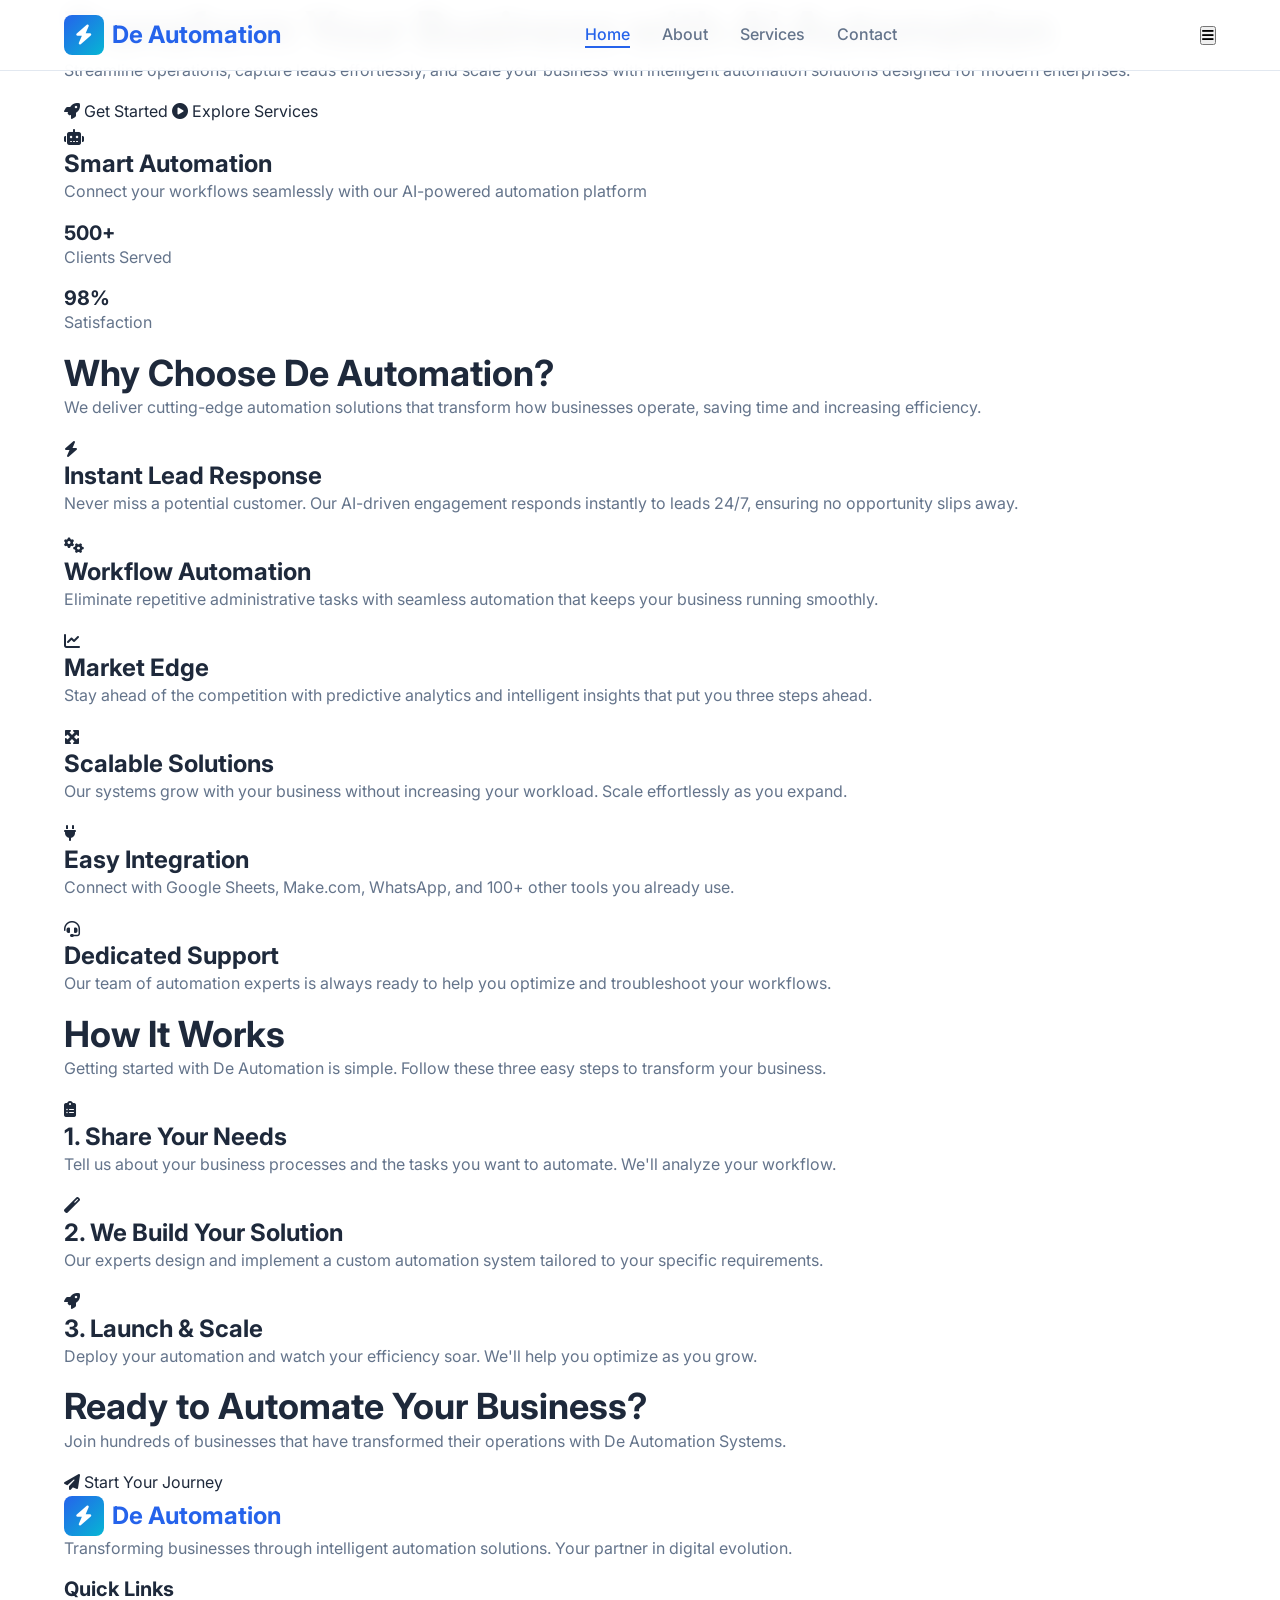
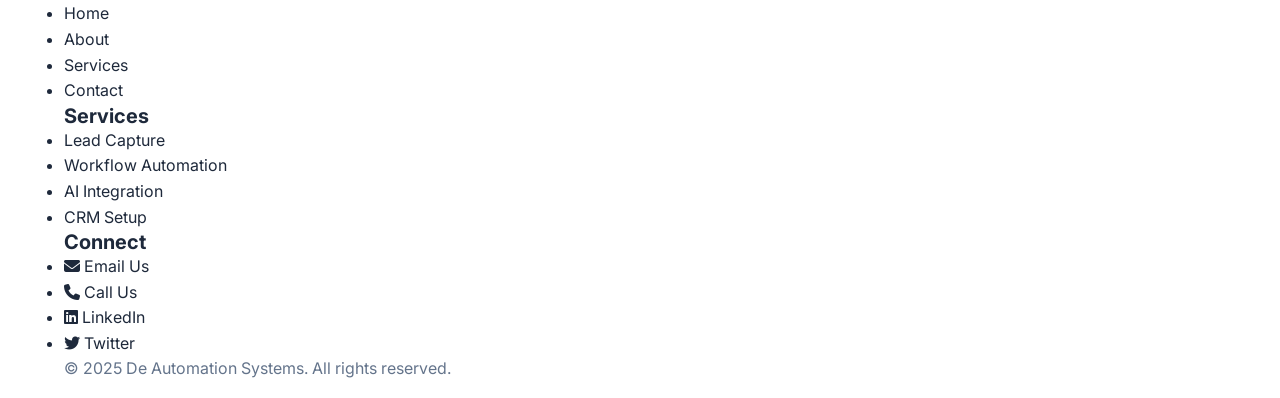
<file: index.html>
<!DOCTYPE html>
<html lang="en">
<head>
    <meta charset="UTF-8">
    <meta name="viewport" content="width=device-width, initial-scale=1.0">
    <meta name="description" content="De Automation Systems - AI-powered automation solutions for businesses. Streamline operations, capture leads, and scale efficiently.">
    <meta name="keywords" content="AI automation, business automation, lead capture, workflow automation, De Automation Systems">
    <title>De Automation Systems | AI-Powered Business Automation</title>
    
    <!-- Google Fonts -->
    <link rel="preconnect" href="https://fonts.googleapis.com">
    <link rel="preconnect" href="https://fonts.gstatic.com" crossorigin>
    <link href="https://fonts.googleapis.com/css2?family=Inter:wght@400;500;600;700&display=swap" rel="stylesheet">
    
    <!-- Font Awesome -->
    <link rel="stylesheet" href="https://cdnjs.cloudflare.com/ajax/libs/font-awesome/6.5.1/css/all.min.css">
    
    <!-- Custom CSS -->
    <link rel="stylesheet" href="css/styles.css">
</head>
<body>
    <!-- Navigation -->
    <nav class="navbar">
        <div class="container">
            <a href="./index.html" class="logo">
                <div class="logo-icon">
                    <i class="fas fa-bolt"></i>
                </div>
                <span>De Automation</span>
            </a>
            
            <ul class="nav-links">
                <li><a href="./index.html" class="active">Home</a></li>
                <li><a href="./about.html">About</a></li>
                <li><a href="./services.html">Services</a></li>
                <li><a href="./contact.html">Contact</a></li>
            </ul>
            
            <button class="mobile-menu-btn" aria-label="Toggle menu">
                <i class="fas fa-bars"></i>
            </button>
        </div>
    </nav>

    <!-- Hero Section -->
    <section class="hero">
        <div class="container">
            <div class="hero-content">
                <h1>Transform Your Business with <span>AI Automation</span></h1>
                <p>Streamline operations, capture leads effortlessly, and scale your business with intelligent automation solutions designed for modern enterprises.</p>
                <div class="hero-buttons">
                    <a href="./contact.html" class="btn btn-primary btn-large">
                        <i class="fas fa-rocket"></i>
                        Get Started
                    </a>
                    <a href="./services.html" class="btn btn-secondary btn-large">
                        <i class="fas fa-play-circle"></i>
                        Explore Services
                    </a>
                </div>
            </div>
            
            <div class="hero-visual">
                <div class="hero-card">
                    <div class="hero-card-icon">
                        <i class="fas fa-robot"></i>
                    </div>
                    <h3>Smart Automation</h3>
                    <p>Connect your workflows seamlessly with our AI-powered automation platform</p>
                    <div class="hero-stats">
                        <div class="stat-item">
                            <h4>500+</h4>
                            <p>Clients Served</p>
                        </div>
                        <div class="stat-item">
                            <h4>98%</h4>
                            <p>Satisfaction</p>
                        </div>
                    </div>
                </div>
            </div>
        </div>
    </section>

    <!-- Features Section -->
    <section class="section">
        <div class="container">
            <div class="section-header">
                <h2>Why Choose De Automation?</h2>
                <p>We deliver cutting-edge automation solutions that transform how businesses operate, saving time and increasing efficiency.</p>
            </div>
            
            <div class="features-grid">
                <div class="feature-card">
                    <div class="feature-icon">
                        <i class="fas fa-bolt"></i>
                    </div>
                    <h3>Instant Lead Response</h3>
                    <p>Never miss a potential customer. Our AI-driven engagement responds instantly to leads 24/7, ensuring no opportunity slips away.</p>
                </div>
                
                <div class="feature-card">
                    <div class="feature-icon">
                        <i class="fas fa-cogs"></i>
                    </div>
                    <h3>Workflow Automation</h3>
                    <p>Eliminate repetitive administrative tasks with seamless automation that keeps your business running smoothly.</p>
                </div>
                
                <div class="feature-card">
                    <div class="feature-icon">
                        <i class="fas fa-chart-line"></i>
                    </div>
                    <h3>Market Edge</h3>
                    <p>Stay ahead of the competition with predictive analytics and intelligent insights that put you three steps ahead.</p>
                </div>
                
                <div class="feature-card">
                    <div class="feature-icon">
                        <i class="fas fa-expand-arrows-alt"></i>
                    </div>
                    <h3>Scalable Solutions</h3>
                    <p>Our systems grow with your business without increasing your workload. Scale effortlessly as you expand.</p>
                </div>
                
                <div class="feature-card">
                    <div class="feature-icon">
                        <i class="fas fa-plug"></i>
                    </div>
                    <h3>Easy Integration</h3>
                    <p>Connect with Google Sheets, Make.com, WhatsApp, and 100+ other tools you already use.</p>
                </div>
                
                <div class="feature-card">
                    <div class="feature-icon">
                        <i class="fas fa-headset"></i>
                    </div>
                    <h3>Dedicated Support</h3>
                    <p>Our team of automation experts is always ready to help you optimize and troubleshoot your workflows.</p>
                </div>
            </div>
        </div>
    </section>

    <!-- How It Works Section -->
    <section class="section section-alt">
        <div class="container">
            <div class="section-header">
                <h2>How It Works</h2>
                <p>Getting started with De Automation is simple. Follow these three easy steps to transform your business.</p>
            </div>
            
            <div class="features-grid">
                <div class="feature-card">
                    <div class="feature-icon">
                        <i class="fas fa-clipboard-list"></i>
                    </div>
                    <h3>1. Share Your Needs</h3>
                    <p>Tell us about your business processes and the tasks you want to automate. We'll analyze your workflow.</p>
                </div>
                
                <div class="feature-card">
                    <div class="feature-icon">
                        <i class="fas fa-magic"></i>
                    </div>
                    <h3>2. We Build Your Solution</h3>
                    <p>Our experts design and implement a custom automation system tailored to your specific requirements.</p>
                </div>
                
                <div class="feature-card">
                    <div class="feature-icon">
                        <i class="fas fa-rocket"></i>
                    </div>
                    <h3>3. Launch & Scale</h3>
                    <p>Deploy your automation and watch your efficiency soar. We'll help you optimize as you grow.</p>
                </div>
            </div>
        </div>
    </section>

    <!-- CTA Section -->
    <section class="cta-section">
        <div class="container">
            <h2>Ready to Automate Your Business?</h2>
            <p>Join hundreds of businesses that have transformed their operations with De Automation Systems.</p>
            <a href="./contact.html" class="btn btn-primary btn-large">
                <i class="fas fa-paper-plane"></i>
                Start Your Journey
            </a>
        </div>
    </section>

    <!-- Footer -->
    <footer class="footer">
        <div class="container">
            <div class="footer-grid">
                <div class="footer-brand">
                    <a href="./index.html" class="logo">
                        <div class="logo-icon">
                            <i class="fas fa-bolt"></i>
                        </div>
                        <span>De Automation</span>
                    </a>
                    <p>Transforming businesses through intelligent automation solutions. Your partner in digital evolution.</p>
                </div>
                
                <div class="footer-links">
                    <h4>Quick Links</h4>
                    <ul>
                        <li><a href="./index.html">Home</a></li>
                        <li><a href="./about.html">About</a></li>
                        <li><a href="./services.html">Services</a></li>
                        <li><a href="./contact.html">Contact</a></li>
                    </ul>
                </div>
                
                <div class="footer-links">
                    <h4>Services</h4>
                    <ul>
                        <li><a href="./services.html">Lead Capture</a></li>
                        <li><a href="./services.html">Workflow Automation</a></li>
                        <li><a href="./services.html">AI Integration</a></li>
                        <li><a href="./services.html">CRM Setup</a></li>
                    </ul>
                </div>
                
                <div class="footer-links">
                    <h4>Connect</h4>
                    <ul>
                        <li><a href="mailto: deautomate1@gmail.com"><i class="fas fa-envelope"></i> Email Us</a></li>
                        <li><a href="tel:+234 911 760 9275"><i class="fas fa-phone"></i> Call Us</a></li>
                        <li><a href="#"><i class="fab fa-linkedin"></i> LinkedIn</a></li>
                        <li><a href="#"><i class="fab fa-twitter"></i> Twitter</a></li>
                    </ul>
                </div>
            </div>
            
            <div class="footer-bottom">
                <p>&copy; 2025 De Automation Systems. All rights reserved.</p>
            </div>
        </div>
    </footer>

    <!-- JavaScript -->
    <script src="./js/main.js"></script>
</body>
</html>
</file>
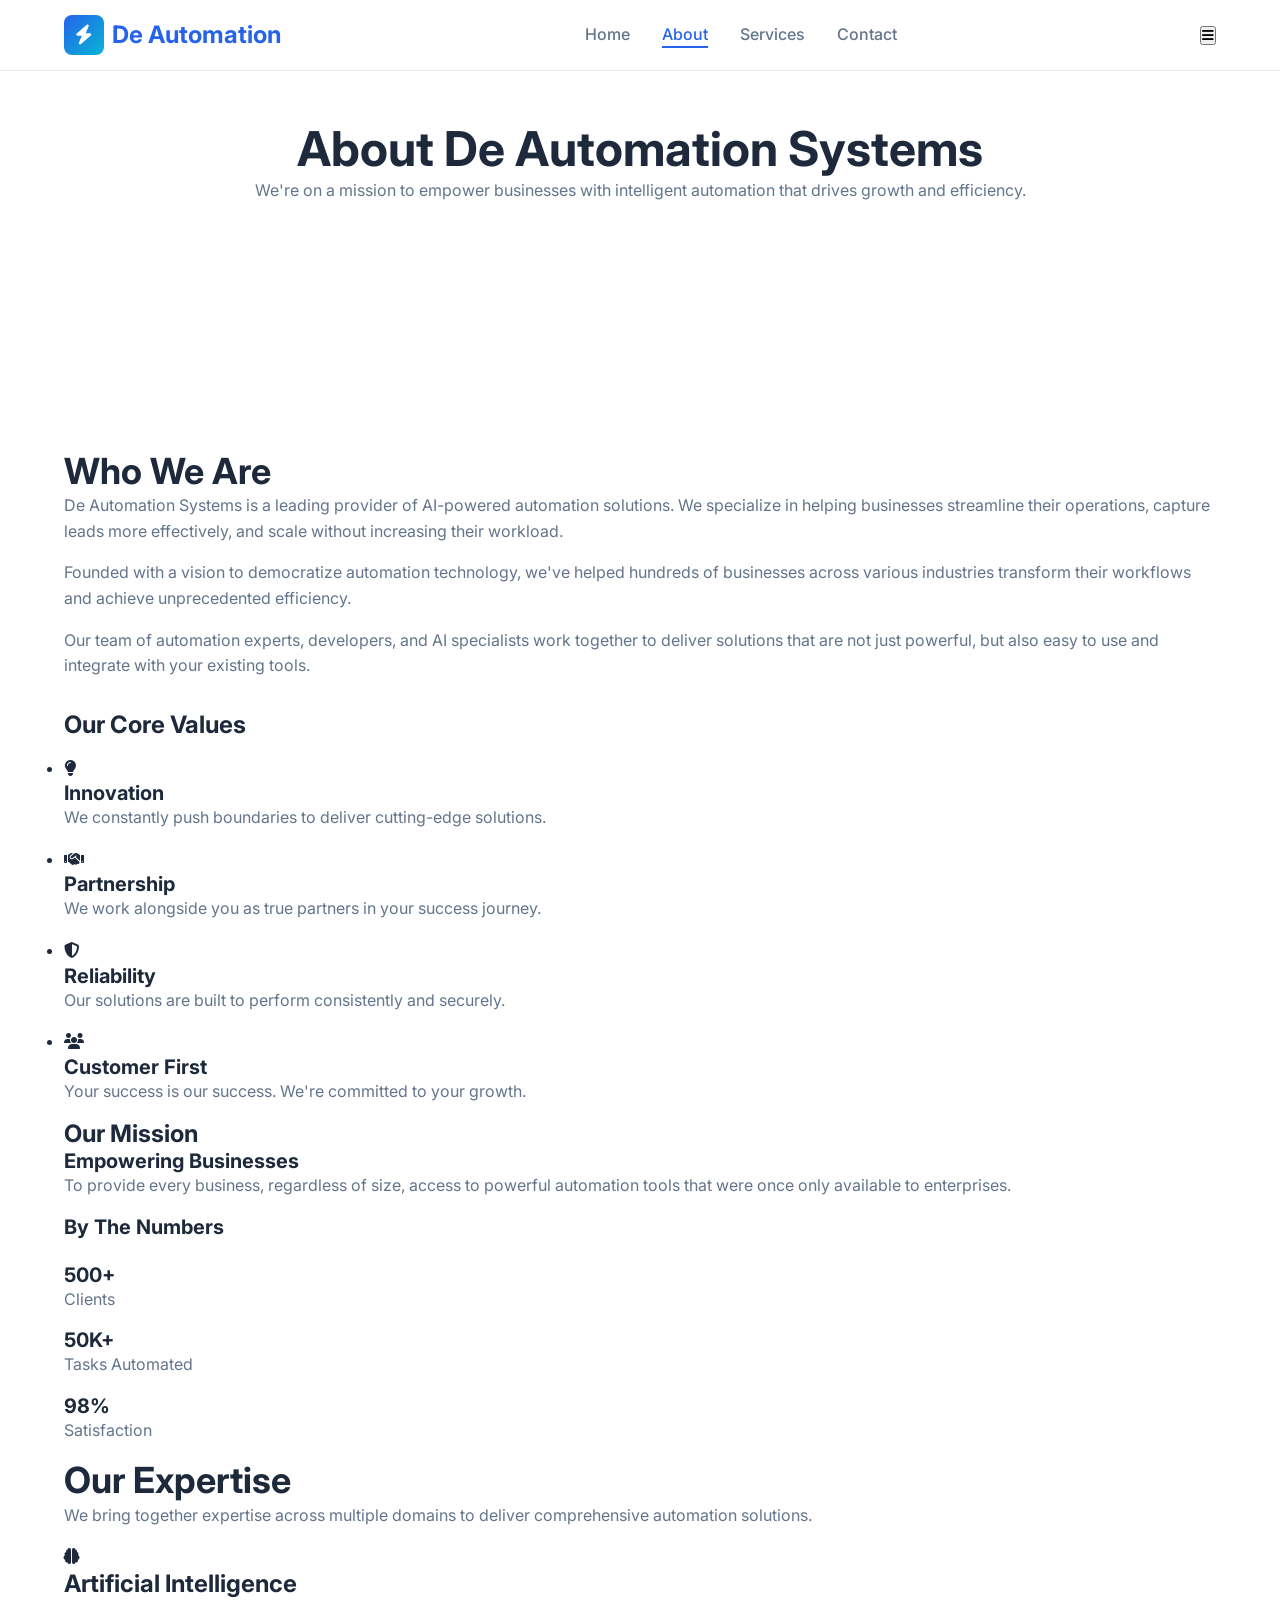
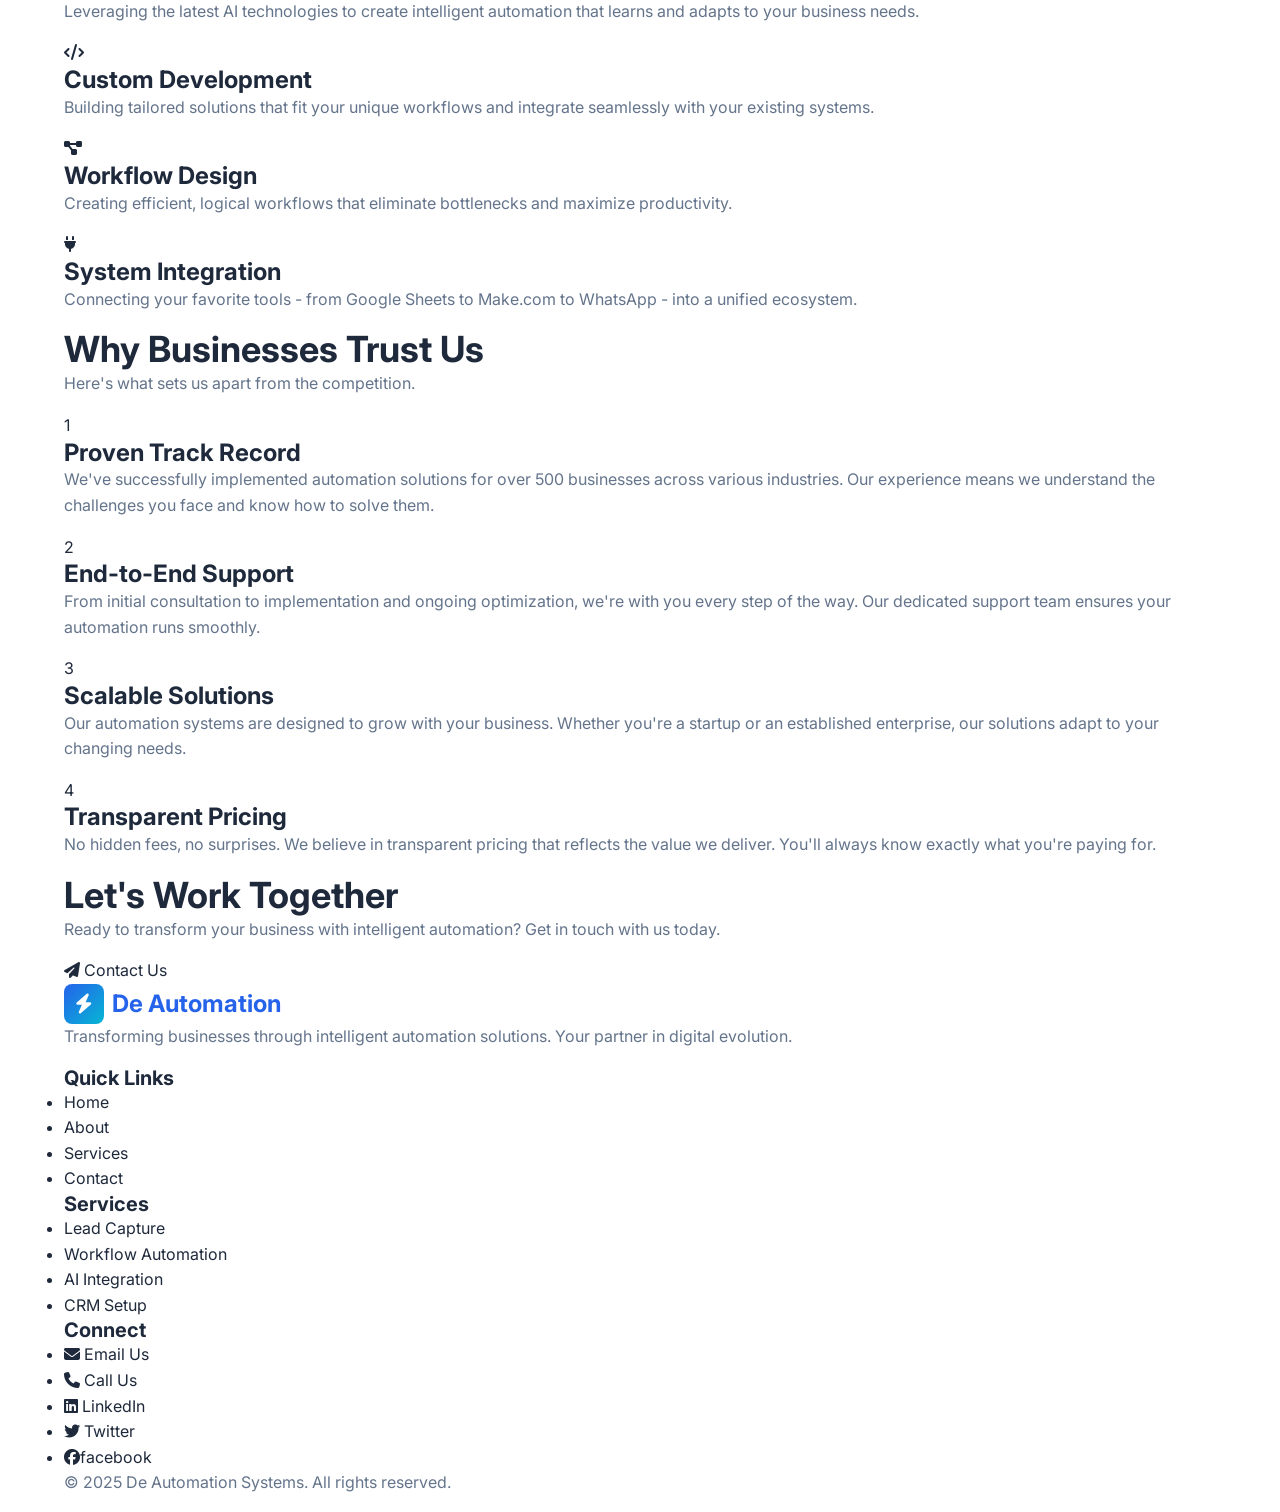
<file: about.html>
<!DOCTYPE html>
<html lang="en">
<head>
    <meta charset="UTF-8">
    <meta name="viewport" content="width=device-width, initial-scale=1.0">
    <meta name="description" content="Learn about De Automation Systems - Our mission, values, and commitment to transforming businesses through AI automation.">
    <title>About Us | De Automation Systems</title>
    
    <!-- Google Fonts -->
    <link rel="preconnect" href="https://fonts.googleapis.com">
    <link rel="preconnect" href="https://fonts.gstatic.com" crossorigin>
    <link href="https://fonts.googleapis.com/css2?family=Inter:wght@400;500;600;700&display=swap" rel="stylesheet">
    
    <!-- Font Awesome -->
    <link rel="stylesheet" href="https://cdnjs.cloudflare.com/ajax/libs/font-awesome/6.5.1/css/all.min.css">
    
    <!-- Custom CSS -->
    <link rel="stylesheet" href="css/styles.css">
</head>
<body>
    <!-- Navigation -->
    <nav class="navbar">
        <div class="container">
            <a href="./index.html" class="logo">
                <div class="logo-icon">
                    <i class="fas fa-bolt"></i>
                </div>
                <span>De Automation</span>
            </a>
            
            <ul class="nav-links">
                <li><a href="./index.html">Home</a></li>
                <li><a href="./about.html" class="active">About</a></li>
                <li><a href="./services.html">Services</a></li>
                <li><a href="./contact.html">Contact</a></li>
            </ul>
            
            <button class="mobile-menu-btn" aria-label="Toggle menu">
                <i class="fas fa-bars"></i>
            </button>
        </div>
    </nav>

    <!-- Page Header -->
    <section class="hero" style="min-height: 50vh; padding-top: 120px;">
        <div class="container">
            <div class="hero-content" style="text-align: center; max-width: 800px; margin: 0 auto;">
                <h1>About <span>De Automation Systems</span></h1>
                <p>We're on a mission to empower businesses with intelligent automation that drives growth and efficiency.</p>
            </div>
        </div>
    </section>

    <!-- About Content -->
    <section class="section">
        <div class="container">
            <div class="about-grid">
                <div class="about-content">
                    <h2>Who We Are</h2>
                    <p>De Automation Systems is a leading provider of AI-powered automation solutions. We specialize in helping businesses streamline their operations, capture leads more effectively, and scale without increasing their workload.</p>
                    
                    <p>Founded with a vision to democratize automation technology, we've helped hundreds of businesses across various industries transform their workflows and achieve unprecedented efficiency.</p>
                    
                    <p>Our team of automation experts, developers, and AI specialists work together to deliver solutions that are not just powerful, but also easy to use and integrate with your existing tools.</p>
                    
                    <h3 style="margin-top: 2rem; margin-bottom: 1rem;">Our Core Values</h3>
                    <ul class="values-list">
                        <li>
                            <div class="value-icon">
                                <i class="fas fa-lightbulb"></i>
                            </div>
                            <div>
                                <h4>Innovation</h4>
                                <p>We constantly push boundaries to deliver cutting-edge solutions.</p>
                            </div>
                        </li>
                        <li>
                            <div class="value-icon">
                                <i class="fas fa-handshake"></i>
                            </div>
                            <div>
                                <h4>Partnership</h4>
                                <p>We work alongside you as true partners in your success journey.</p>
                            </div>
                        </li>
                        <li>
                            <div class="value-icon">
                                <i class="fas fa-shield-alt"></i>
                            </div>
                            <div>
                                <h4>Reliability</h4>
                                <p>Our solutions are built to perform consistently and securely.</p>
                            </div>
                        </li>
                        <li>
                            <div class="value-icon">
                                <i class="fas fa-users"></i>
                            </div>
                            <div>
                                <h4>Customer First</h4>
                                <p>Your success is our success. We're committed to your growth.</p>
                            </div>
                        </li>
                    </ul>
                </div>
                
                <div class="about-visual">
                    <div class="about-card">
                        <h3>Our Mission</h3>
                        <div class="mission-box">
                            <h4>Empowering Businesses</h4>
                            <p>To provide every business, regardless of size, access to powerful automation tools that were once only available to enterprises.</p>
                        </div>
                        
                        <h4>By The Numbers</h4>
                        <div class="hero-stats" style="margin-top: 1.5rem;">
                            <div class="stat-item">
                                <h4>500+</h4>
                                <p>Clients</p>
                            </div>
                            <div class="stat-item">
                                <h4>50K+</h4>
                                <p>Tasks Automated</p>
                            </div>
                            <div class="stat-item">
                                <h4>98%</h4>
                                <p>Satisfaction</p>
                            </div>
                        </div>
                    </div>
                </div>
            </div>
        </div>
    </section>

    <!-- Team/Expertise Section -->
    <section class="section section-alt">
        <div class="container">
            <div class="section-header">
                <h2>Our Expertise</h2>
                <p>We bring together expertise across multiple domains to deliver comprehensive automation solutions.</p>
            </div>
            
            <div class="features-grid">
                <div class="feature-card">
                    <div class="feature-icon">
                        <i class="fas fa-brain"></i>
                    </div>
                    <h3>Artificial Intelligence</h3>
                    <p>Leveraging the latest AI technologies to create intelligent automation that learns and adapts to your business needs.</p>
                </div>
                
                <div class="feature-card">
                    <div class="feature-icon">
                        <i class="fas fa-code"></i>
                    </div>
                    <h3>Custom Development</h3>
                    <p>Building tailored solutions that fit your unique workflows and integrate seamlessly with your existing systems.</p>
                </div>
                
                <div class="feature-card">
                    <div class="feature-icon">
                        <i class="fas fa-project-diagram"></i>
                    </div>
                    <h3>Workflow Design</h3>
                    <p>Creating efficient, logical workflows that eliminate bottlenecks and maximize productivity.</p>
                </div>
                
                <div class="feature-card">
                    <div class="feature-icon">
                        <i class="fas fa-plug"></i>
                    </div>
                    <h3>System Integration</h3>
                    <p>Connecting your favorite tools - from Google Sheets to Make.com to WhatsApp - into a unified ecosystem.</p>
                </div>
            </div>
        </div>
    </section>

    <!-- Why Choose Us -->
    <section class="section">
        <div class="container">
            <div class="section-header">
                <h2>Why Businesses Trust Us</h2>
                <p>Here's what sets us apart from the competition.</p>
            </div>
            
            <div class="services-list">
                <div class="service-item">
                    <div class="service-number">1</div>
                    <div class="service-content">
                        <h3>Proven Track Record</h3>
                        <p>We've successfully implemented automation solutions for over 500 businesses across various industries. Our experience means we understand the challenges you face and know how to solve them.</p>
                    </div>
                </div>
                
                <div class="service-item">
                    <div class="service-number">2</div>
                    <div class="service-content">
                        <h3>End-to-End Support</h3>
                        <p>From initial consultation to implementation and ongoing optimization, we're with you every step of the way. Our dedicated support team ensures your automation runs smoothly.</p>
                    </div>
                </div>
                
                <div class="service-item">
                    <div class="service-number">3</div>
                    <div class="service-content">
                        <h3>Scalable Solutions</h3>
                        <p>Our automation systems are designed to grow with your business. Whether you're a startup or an established enterprise, our solutions adapt to your changing needs.</p>
                    </div>
                </div>
                
                <div class="service-item">
                    <div class="service-number">4</div>
                    <div class="service-content">
                        <h3>Transparent Pricing</h3>
                        <p>No hidden fees, no surprises. We believe in transparent pricing that reflects the value we deliver. You'll always know exactly what you're paying for.</p>
                    </div>
                </div>
            </div>
        </div>
    </section>

    <!-- CTA Section -->
    <section class="cta-section">
        <div class="container">
            <h2>Let's Work Together</h2>
            <p>Ready to transform your business with intelligent automation? Get in touch with us today.</p>
            <a href="./contact.html" class="btn btn-primary btn-large">
                <i class="fas fa-paper-plane"></i>
                Contact Us
            </a>
        </div>
    </section>

    <!-- Footer -->
    <footer class="footer">
        <div class="container">
            <div class="footer-grid">
                <div class="footer-brand">
                    <a href="./index.html" class="logo">
                        <div class="logo-icon">
                            <i class="fas fa-bolt"></i>
                        </div>
                        <span>De Automation</span>
                    </a>
                    <p>Transforming businesses through intelligent automation solutions. Your partner in digital evolution.</p>
                </div>
                
                <div class="footer-links">
                    <h4>Quick Links</h4>
                    <ul>
                        <li><a href="./index.html">Home</a></li>
                        <li><a href="./about.html">About</a></li>
                        <li><a href="./services.html">Services</a></li>
                        <li><a href="./contact.html">Contact</a></li>
                    </ul>
                </div>
                
                <div class="footer-links">
                    <h4>Services</h4>
                    <ul>
                        <li><a href="./services.html">Lead Capture</a></li>
                        <li><a href="./services.html">Workflow Automation</a></li>
                        <li><a href="./services.html">AI Integration</a></li>
                        <li><a href="./services.html">CRM Setup</a></li>
                    </ul>
                </div>
                
                <div class="footer-links">
                    <h4>Connect</h4>
                    <ul>
                        <li><a href="mailto: deautomate1@gmail.com"><i class="fas fa-envelope"></i> Email Us</a></li>
                        <li><a href="tel:+234 911 760 9275"><i class="fas fa-phone"></i> Call Us</a></li>
                        <li><a href="#"><i class="fab fa-linkedin"></i> LinkedIn</a></li>
                        <li><a href="#"><i class="fab fa-twitter"></i> Twitter</a></li>
                        <li><a href="#"><i class="fab fa-facebook"></i>facebook</a></li>
                    </ul>
                </div>
            </div>
            
            <div class="footer-bottom">
                <p>&copy; 2025 De Automation Systems. All rights reserved.</p>
            </div>
        </div>
    </footer>

    <!-- JavaScript -->
    <script src="./js/main.js"></script>
</body>
</html>
</file>
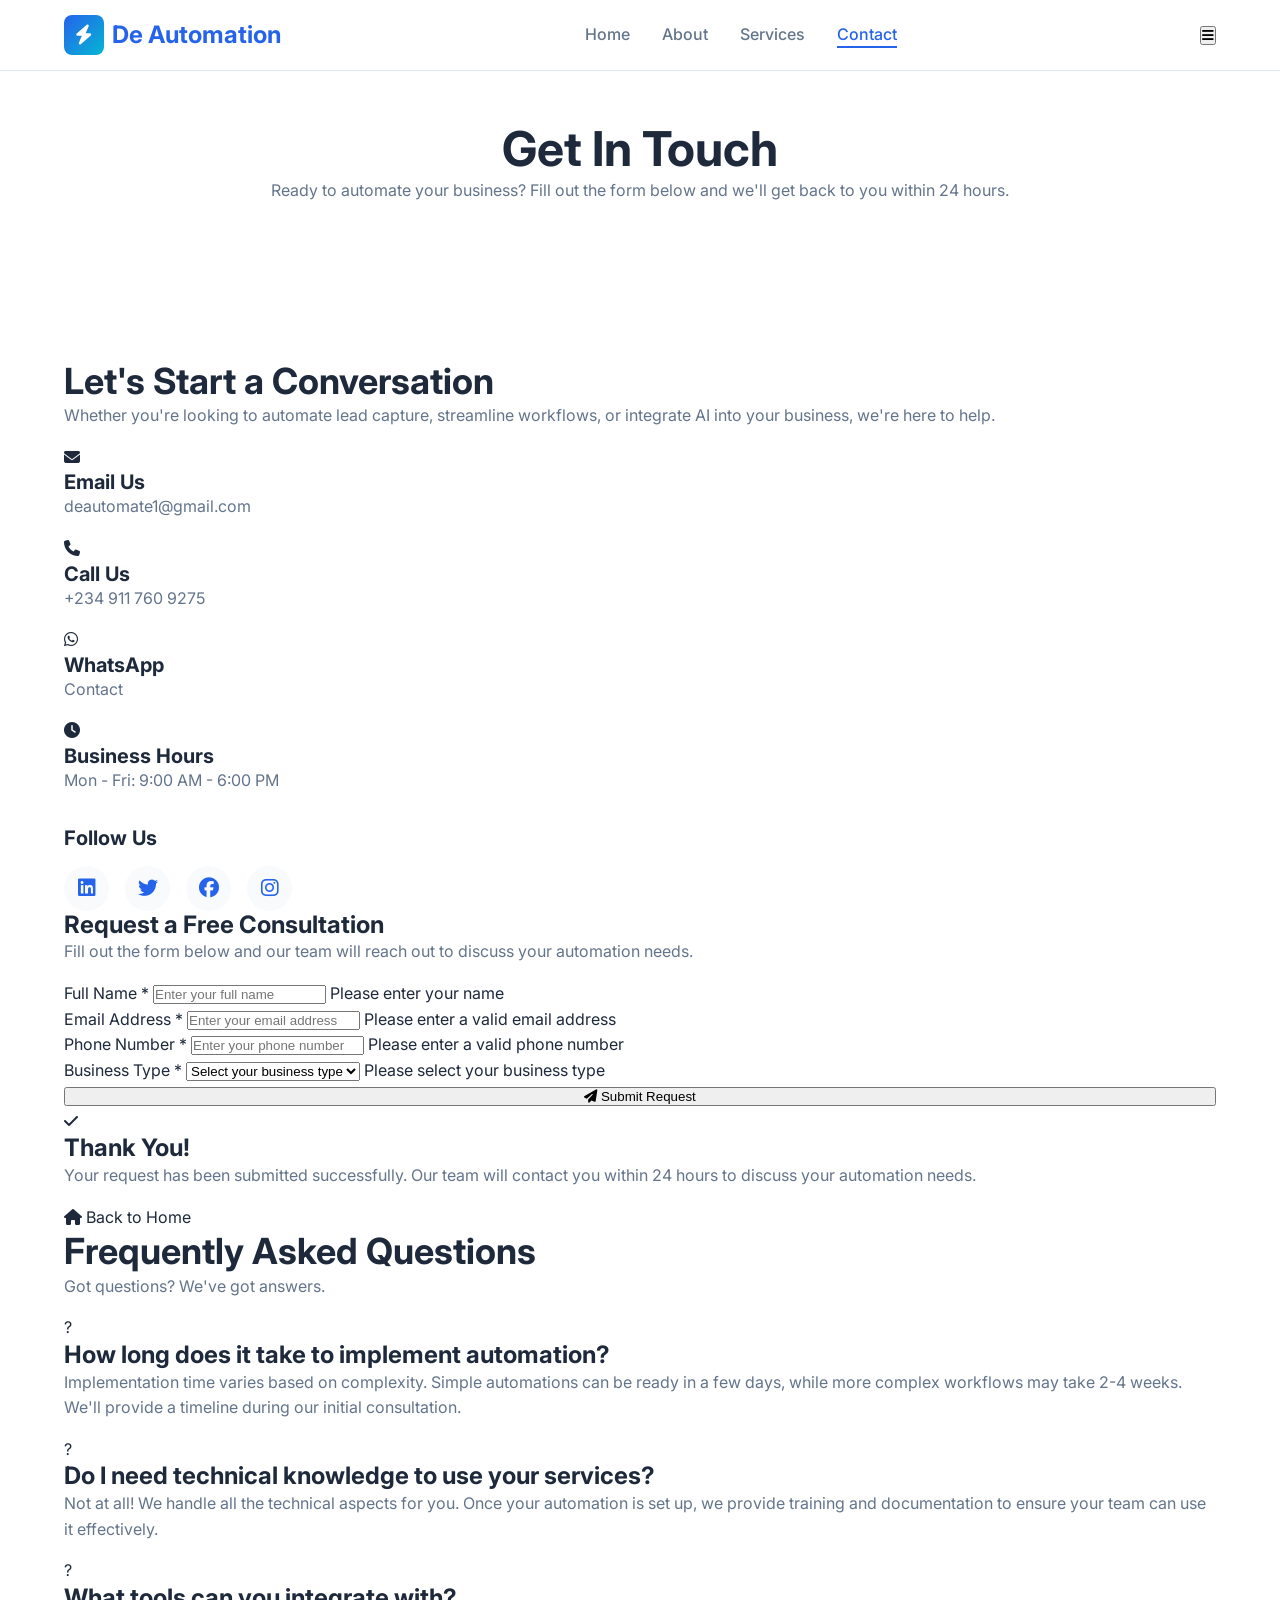
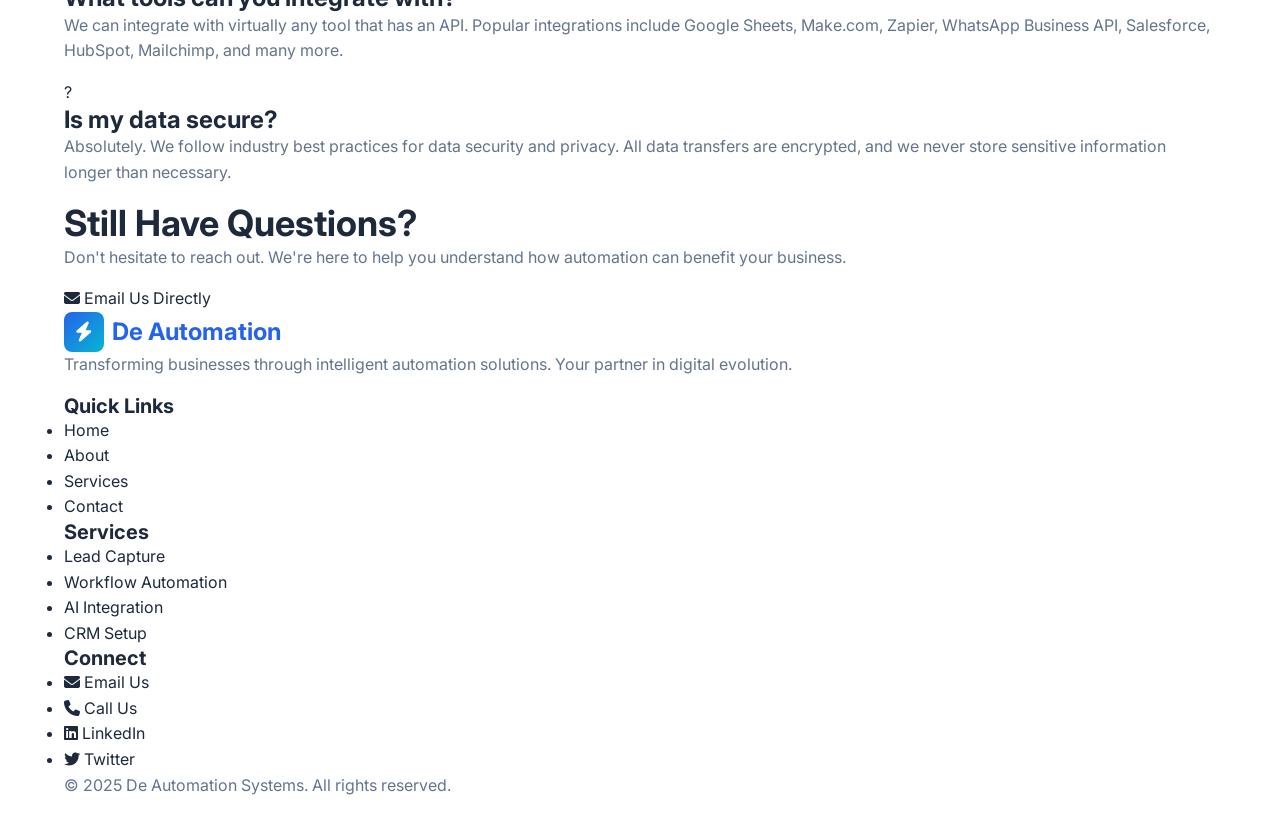
<file: contact.html>
<!DOCTYPE html>
<html lang="en">
<head>
    <meta charset="UTF-8">
    <meta name="viewport" content="width=device-width, initial-scale=1.0">
    <meta name="description" content="Contact De Automation Systems. Get in touch for a free consultation and discover how automation can transform your business.">
    <title>Contact Us | De Automation Systems</title>
    
    <!-- Google Fonts -->
    <link rel="preconnect" href="https://fonts.googleapis.com">
    <link rel="preconnect" href="https://fonts.gstatic.com" crossorigin>
    <link href="https://fonts.googleapis.com/css2?family=Inter:wght@400;500;600;700&display=swap" rel="stylesheet">
    
    <!-- Font Awesome -->
    <link rel="stylesheet" href="https://cdnjs.cloudflare.com/ajax/libs/font-awesome/6.5.1/css/all.min.css">
    
    <!-- Custom CSS -->
    <link rel="stylesheet" href="css/styles.css">
</head>
<body>
    <!-- Navigation -->
    <nav class="navbar">
        <div class="container">
            <a href="./index.html" class="logo">
                <div class="logo-icon">
                    <i class="fas fa-bolt"></i>
                </div>
                <span>De Automation</span>
            </a>
            
            <ul class="nav-links">
                <li><a href="./index.html">Home</a></li>
                <li><a href="./about.html">About</a></li>
                <li><a href="./services.html">Services</a></li>
                <li><a href="./contact.html" class="active">Contact</a></li>
            </ul>
            
            <button class="mobile-menu-btn" aria-label="Toggle menu">
                <i class="fas fa-bars"></i>
            </button>
        </div>
    </nav>

    <!-- Page Header -->
    <section class="hero" style="min-height: 40vh; padding-top: 120px;">
        <div class="container">
            <div class="hero-content" style="text-align: center; max-width: 800px; margin: 0 auto;">
                <h1>Get In <span>Touch</span></h1>
                <p>Ready to automate your business? Fill out the form below and we'll get back to you within 24 hours.</p>
            </div>
        </div>
    </section>

    <!-- Contact Section -->
    <section class="section">
        <div class="container">
            <div class="contact-grid">
                <!-- Contact Info -->
                <div class="contact-info">
                    <h2>Let's Start a Conversation</h2>
                    <p>Whether you're looking to automate lead capture, streamline workflows, or integrate AI into your business, we're here to help.</p>
                    
                    <div class="contact-methods">
                        <div class="contact-method">
                            <div class="contact-method-icon">
                                <i class="fas fa-envelope"></i>
                            </div>
                            <div>
                                <h4>Email Us</h4>
                                <p>deautomate1@gmail.com</p>
                            </div>
                        </div>
                        
                        <div class="contact-method">
                            <div class="contact-method-icon">
                                <i class="fas fa-phone"></i>
                            </div>
                            <div>
                                <h4>Call Us</h4>
                                <p>+234 911 760 9275</p>
                            </div>
                        </div>
                        
                        <div class="contact-method">
                            <div class="contact-method-icon">
                                <i class="fab fa-whatsapp"></i>
                            </div>
                            <div>
                                <h4>WhatsApp</h4>
                                <p><a href="https://wa.me/2349117609275">Contact </a>
</p>
                            </div>
                        </div>
                        
                        <div class="contact-method">
                            <div class="contact-method-icon">
                                <i class="fas fa-clock"></i>
                            </div>
                            <div>
                                <h4>Business Hours</h4>
                                <p>Mon - Fri: 9:00 AM - 6:00 PM</p>
                            </div>
                        </div>
                    </div>
                    
                    <div class="mt-4" style="margin-top: 2rem;">
                        <h4 style="margin-bottom: 1rem;">Follow Us</h4>
                        <div style="display: flex; gap: 1rem;">
                            <a href="#" style="width: 45px; height: 45px; background: var(--bg-secondary); border-radius: 50%; display: flex; align-items: center; justify-content: center; color: var(--primary-color); font-size: 1.25rem; transition: var(--transition);">
                                <i class="fab fa-linkedin"></i>
                            </a>
                            <a href="#" style="width: 45px; height: 45px; background: var(--bg-secondary); border-radius: 50%; display: flex; align-items: center; justify-content: center; color: var(--primary-color); font-size: 1.25rem; transition: var(--transition);">
                                <i class="fab fa-twitter"></i>
                            </a>
                            <a href="#" style="width: 45px; height: 45px; background: var(--bg-secondary); border-radius: 50%; display: flex; align-items: center; justify-content: center; color: var(--primary-color); font-size: 1.25rem; transition: var(--transition);">
                                <i class="fab fa-facebook"></i>
                            </a>
                            <a href="#" style="width: 45px; height: 45px; background: var(--bg-secondary); border-radius: 50%; display: flex; align-items: center; justify-content: center; color: var(--primary-color); font-size: 1.25rem; transition: var(--transition);">
                                <i class="fab fa-instagram"></i>
                            </a>
                        </div>
                    </div>
                </div>
                
                <!-- Contact Form -->
                <div class="form-card">
                    <h3>Request a Free Consultation</h3>
                    <p>Fill out the form below and our team will reach out to discuss your automation needs.</p>
                    
                    <form id="leadForm" novalidate>
                        <!-- Name Field -->
                        <div class="form-group">
                            <label for="name">Full Name <span>*</span></label>
                            <input 
                                type="text" 
                                id="name" 
                                name="name" 
                                class="form-control" 
                                placeholder="Enter your full name"
                                required
                            >
                            <span class="error-message">Please enter your name</span>
                        </div>
                        
                        <!-- Email Field -->
                        <div class="form-group">
                            <label for="email">Email Address <span>*</span></label>
                            <input 
                                type="email" 
                                id="email" 
                                name="email" 
                                class="form-control" 
                                placeholder="Enter your email address"
                                required
                            >
                            <span class="error-message">Please enter a valid email address</span>
                        </div>
                        
                        <!-- Phone Field -->
                        <div class="form-group">
                            <label for="phone">Phone Number <span>*</span></label>
                            <input 
                                type="tel" 
                                id="phone" 
                                name="phone" 
                                class="form-control" 
                                placeholder="Enter your phone number"
                                required
                            >
                            <span class="error-message">Please enter a valid phone number</span>
                        </div>
                        
                        <!-- Business Type Field -->
                        <div class="form-group">
                            <label for="businessType">Business Type <span>*</span></label>
                            <select 
                                id="businessType" 
                                name="businessType" 
                                class="form-control"
                                required
                            >
                                <option value="">Select your business type</option>
                                <option value="real-estate">Real Estate</option>
                                <option value="ecommerce">E-commerce</option>
                                <option value="healthcare">Healthcare</option>
                                <option value="finance">Finance & Insurance</option>
                                <option value="technology">Technology</option>
                                <option value="consulting">Consulting</option>
                                <option value="retail">Retail</option>
                                <option value="manufacturing">Manufacturing</option>
                                <option value="education">Education</option>
                                <option value="other">Other</option>
                            </select>
                            <span class="error-message">Please select your business type</span>
                        </div>
                        
                        <!-- Submit Button -->
                        <button type="submit" class="btn btn-primary btn-large" style="width: 100%;">
                            <i class="fas fa-paper-plane"></i>
                            Submit Request
                        </button>
                    </form>
                    
                    <!-- Success Message (Hidden by default) -->
                    <div id="successMessage" class="success-message">
                        <div class="success-icon">
                            <i class="fas fa-check"></i>
                        </div>
                        <h3>Thank You!</h3>
                        <p>Your request has been submitted successfully. Our team will contact you within 24 hours to discuss your automation needs.</p>
                        <a href="./index.html" class="btn btn-primary">
                            <i class="fas fa-home"></i>
                            Back to Home
                        </a>
                    </div>
                </div>
            </div>
        </div>
    </section>

    <!-- FAQ Section -->
    <section class="section section-alt">
        <div class="container">
            <div class="section-header">
                <h2>Frequently Asked Questions</h2>
                <p>Got questions? We've got answers.</p>
            </div>
            
            <div class="services-list">
                <div class="service-item">
                    <div class="service-number">?</div>
                    <div class="service-content">
                        <h3>How long does it take to implement automation?</h3>
                        <p>Implementation time varies based on complexity. Simple automations can be ready in a few days, while more complex workflows may take 2-4 weeks. We'll provide a timeline during our initial consultation.</p>
                    </div>
                </div>
                
                <div class="service-item">
                    <div class="service-number">?</div>
                    <div class="service-content">
                        <h3>Do I need technical knowledge to use your services?</h3>
                        <p>Not at all! We handle all the technical aspects for you. Once your automation is set up, we provide training and documentation to ensure your team can use it effectively.</p>
                    </div>
                </div>
                
                <div class="service-item">
                    <div class="service-number">?</div>
                    <div class="service-content">
                        <h3>What tools can you integrate with?</h3>
                        <p>We can integrate with virtually any tool that has an API. Popular integrations include Google Sheets, Make.com, Zapier, WhatsApp Business API, Salesforce, HubSpot, Mailchimp, and many more.</p>
                    </div>
                </div>
                
                <div class="service-item">
                    <div class="service-number">?</div>
                    <div class="service-content">
                        <h3>Is my data secure?</h3>
                        <p>Absolutely. We follow industry best practices for data security and privacy. All data transfers are encrypted, and we never store sensitive information longer than necessary.</p>
                    </div>
                </div>
            </div>
        </div>
    </section>

    <!-- CTA Section -->
    <section class="cta-section">
        <div class="container">
            <h2>Still Have Questions?</h2>
            <p>Don't hesitate to reach out. We're here to help you understand how automation can benefit your business.</p>
            <a href="mailto:hello@deautomation.com" class="btn btn-primary btn-large">
                <i class="fas fa-envelope"></i>
                Email Us Directly
            </a>
        </div>
    </section>

    <!-- Footer -->
    <footer class="footer">
        <div class="container">
            <div class="footer-grid">
                <div class="footer-brand">
                    <a href="./index.html" class="logo">
                        <div class="logo-icon">
                            <i class="fas fa-bolt"></i>
                        </div>
                        <span>De Automation</span>
                    </a>
                    <p>Transforming businesses through intelligent automation solutions. Your partner in digital evolution.</p>
                </div>
                
                <div class="footer-links">
                    <h4>Quick Links</h4>
                    <ul>
                        <li><a href="./index.html">Home</a></li>
                        <li><a href="./about.html">About</a></li>
                        <li><a href="./services.html">Services</a></li>
                        <li><a href="./contact.html">Contact</a></li>
                    </ul>
                </div>
                
                <div class="footer-links">
                    <h4>Services</h4>
                    <ul>
                        <li><a href="./services.html">Lead Capture</a></li>
                        <li><a href="./services.html">Workflow Automation</a></li>
                        <li><a href="./services.html">AI Integration</a></li>
                        <li><a href="./services.html">CRM Setup</a></li>
                    </ul>
                </div>
                
                <div class="footer-links">
                    <h4>Connect</h4>
                    <ul>
                        <li><a href="mailto: deautomate1@gmail.com"><i class="fas fa-envelope"></i> Email Us</a></li>
                        <li><a href="tel:+234 911 760 9275"><i class="fas fa-phone"></i> Call Us</a></li>
                        <li><a href="#"><i class="fab fa-linkedin"></i> LinkedIn</a></li>
                        <li><a href="#"><i class="fab fa-twitter"></i> Twitter</a></li>
                    </ul>
                </div>
            </div>
            
            <div class="footer-bottom">
                <p>&copy; 2025 De Automation Systems. All rights reserved.</p>
            </div>
        </div>
    </footer>

    <!-- JavaScript -->
    <script src="./js/main.js"></script>
</body>
</html>
</file>
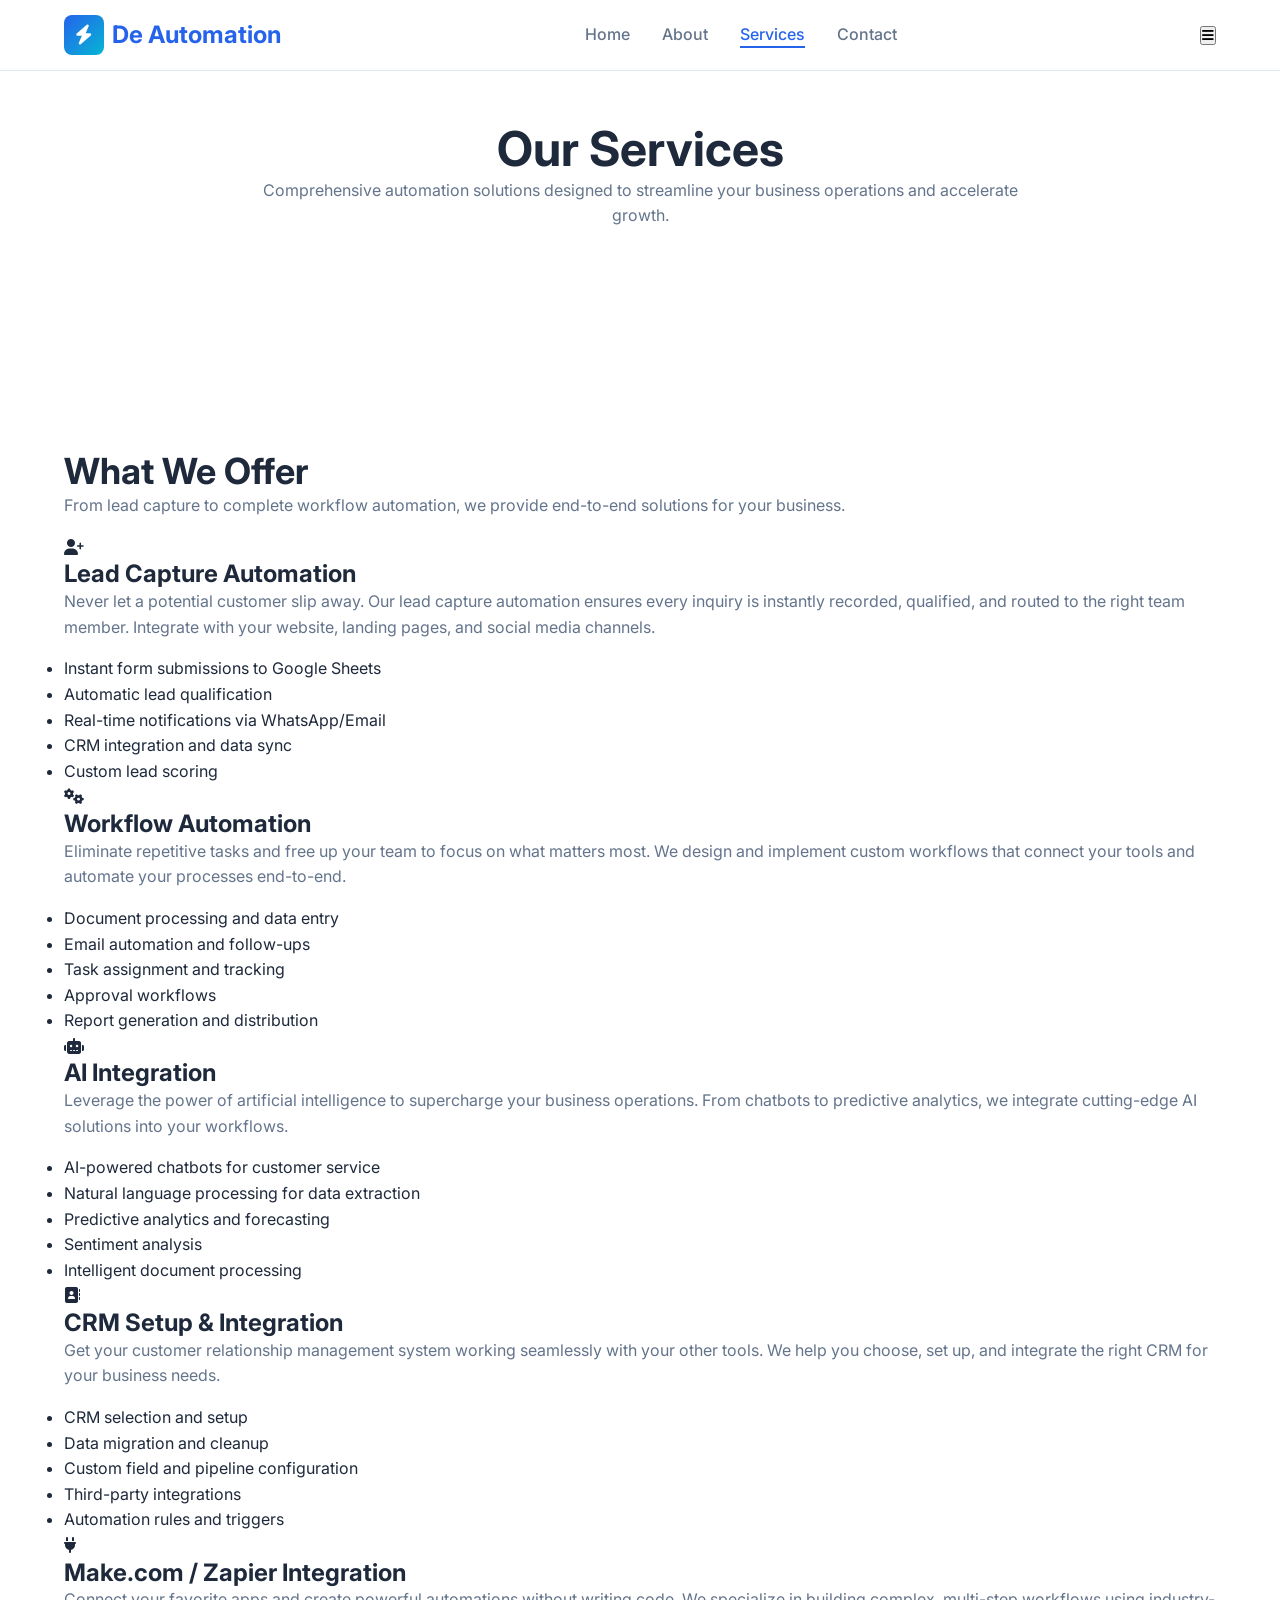
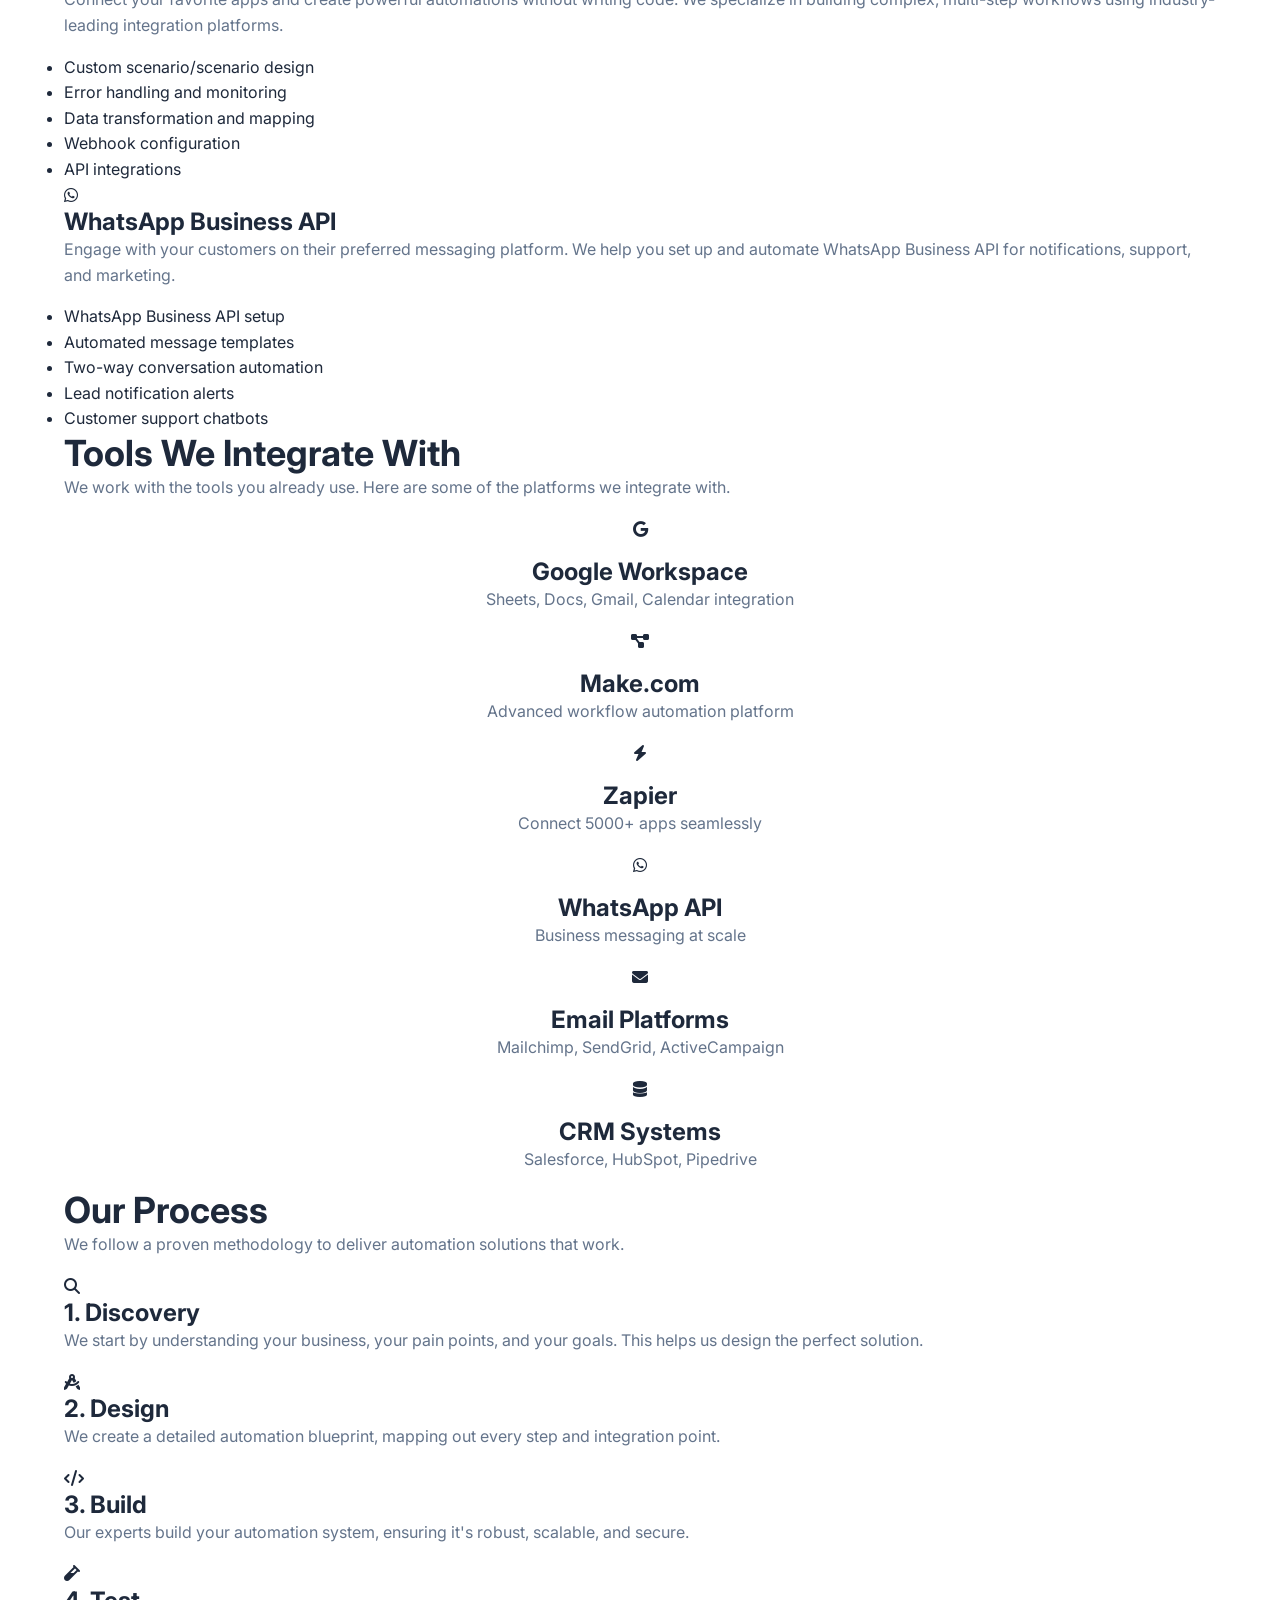
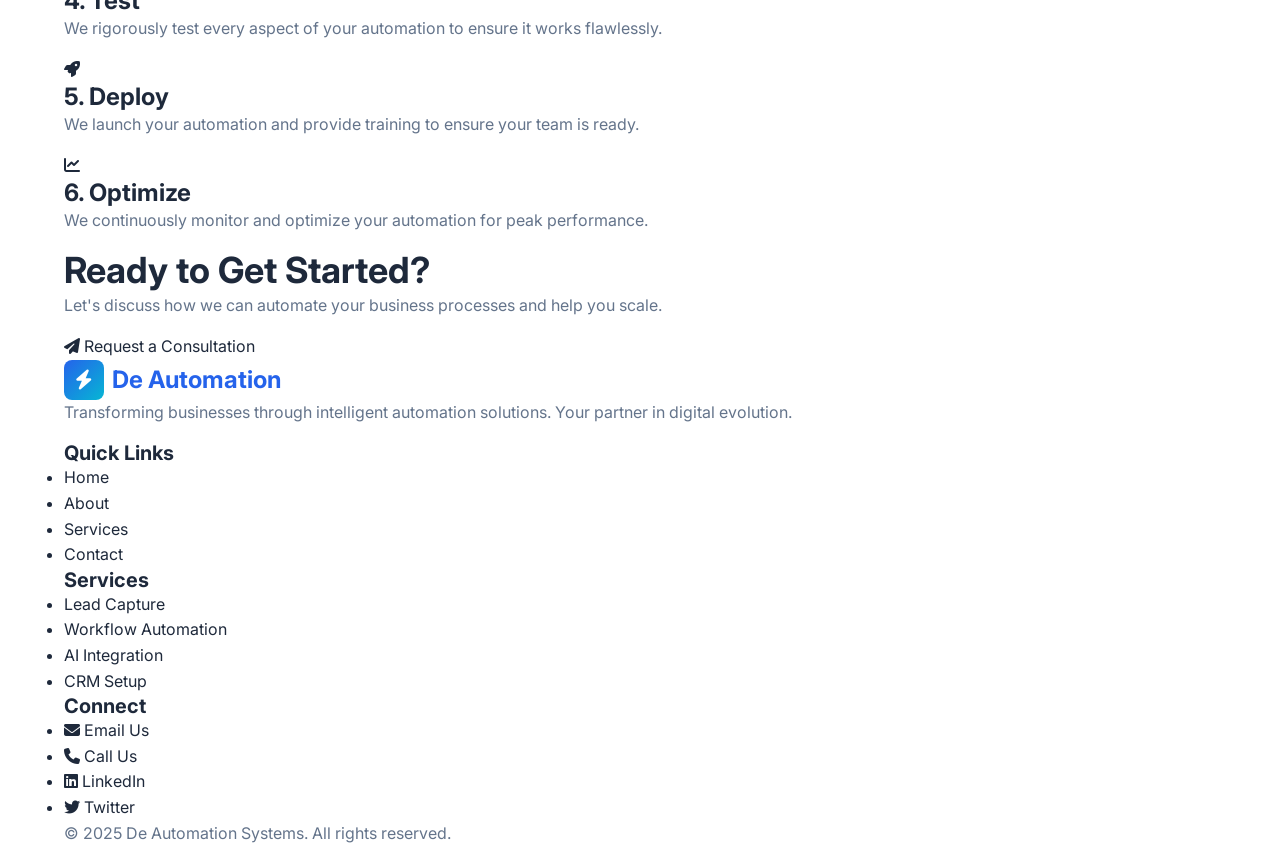
<file: services.html>
<!DOCTYPE html>
<html lang="en">
<head>
    <meta charset="UTF-8">
    <meta name="viewport" content="width=device-width, initial-scale=1.0">
    <meta name="description" content="Explore our automation services - Lead capture, workflow automation, AI integration, CRM setup, and more.">
    <title>Our Services | De Automation Systems</title>
    
    <!-- Google Fonts -->
    <link rel="preconnect" href="https://fonts.googleapis.com">
    <link rel="preconnect" href="https://fonts.gstatic.com" crossorigin>
    <link href="https://fonts.googleapis.com/css2?family=Inter:wght@400;500;600;700&display=swap" rel="stylesheet">
    
    <!-- Font Awesome -->
    <link rel="stylesheet" href="https://cdnjs.cloudflare.com/ajax/libs/font-awesome/6.5.1/css/all.min.css">
    
    <!-- Custom CSS -->
    <link rel="stylesheet" href="css/styles.css">
</head>
<body>
    <!-- Navigation -->
    <nav class="navbar">
        <div class="container">
            <a href="./index.html" class="logo">
                <div class="logo-icon">
                    <i class="fas fa-bolt"></i>
                </div>
                <span>De Automation</span>
            </a>
            
            <ul class="nav-links">
                <li><a href="./index.html">Home</a></li>
                <li><a href="./about.html">About</a></li>
                <li><a href="./services.html" class="active">Services</a></li>
                <li><a href="./contact.html">Contact</a></li>
            </ul>
            
            <button class="mobile-menu-btn" aria-label="Toggle menu">
                <i class="fas fa-bars"></i>
            </button>
        </div>
    </nav>

    <!-- Page Header -->
    <section class="hero" style="min-height: 50vh; padding-top: 120px;">
        <div class="container">
            <div class="hero-content" style="text-align: center; max-width: 800px; margin: 0 auto;">
                <h1>Our <span>Services</span></h1>
                <p>Comprehensive automation solutions designed to streamline your business operations and accelerate growth.</p>
            </div>
        </div>
    </section>

    <!-- Services List -->
    <section class="section">
        <div class="container">
            <div class="section-header">
                <h2>What We Offer</h2>
                <p>From lead capture to complete workflow automation, we provide end-to-end solutions for your business.</p>
            </div>
            
            <div class="services-list">
                <!-- Service 1: Lead Capture Automation -->
                <div class="service-item">
                    <div class="service-number">
                        <i class="fas fa-user-plus"></i>
                    </div>
                    <div class="service-content">
                        <h3>Lead Capture Automation</h3>
                        <p>Never let a potential customer slip away. Our lead capture automation ensures every inquiry is instantly recorded, qualified, and routed to the right team member. Integrate with your website, landing pages, and social media channels.</p>
                        <ul>
                            <li>Instant form submissions to Google Sheets</li>
                            <li>Automatic lead qualification</li>
                            <li>Real-time notifications via WhatsApp/Email</li>
                            <li>CRM integration and data sync</li>
                            <li>Custom lead scoring</li>
                        </ul>
                    </div>
                </div>
                
                <!-- Service 2: Workflow Automation -->
                <div class="service-item">
                    <div class="service-number">
                        <i class="fas fa-cogs"></i>
                    </div>
                    <div class="service-content">
                        <h3>Workflow Automation</h3>
                        <p>Eliminate repetitive tasks and free up your team to focus on what matters most. We design and implement custom workflows that connect your tools and automate your processes end-to-end.</p>
                        <ul>
                            <li>Document processing and data entry</li>
                            <li>Email automation and follow-ups</li>
                            <li>Task assignment and tracking</li>
                            <li>Approval workflows</li>
                            <li>Report generation and distribution</li>
                        </ul>
                    </div>
                </div>
                
                <!-- Service 3: AI Integration -->
                <div class="service-item">
                    <div class="service-number">
                        <i class="fas fa-robot"></i>
                    </div>
                    <div class="service-content">
                        <h3>AI Integration</h3>
                        <p>Leverage the power of artificial intelligence to supercharge your business operations. From chatbots to predictive analytics, we integrate cutting-edge AI solutions into your workflows.</p>
                        <ul>
                            <li>AI-powered chatbots for customer service</li>
                            <li>Natural language processing for data extraction</li>
                            <li>Predictive analytics and forecasting</li>
                            <li>Sentiment analysis</li>
                            <li>Intelligent document processing</li>
                        </ul>
                    </div>
                </div>
                
                <!-- Service 4: CRM Setup & Integration -->
                <div class="service-item">
                    <div class="service-number">
                        <i class="fas fa-address-book"></i>
                    </div>
                    <div class="service-content">
                        <h3>CRM Setup & Integration</h3>
                        <p>Get your customer relationship management system working seamlessly with your other tools. We help you choose, set up, and integrate the right CRM for your business needs.</p>
                        <ul>
                            <li>CRM selection and setup</li>
                            <li>Data migration and cleanup</li>
                            <li>Custom field and pipeline configuration</li>
                            <li>Third-party integrations</li>
                            <li>Automation rules and triggers</li>
                        </ul>
                    </div>
                </div>
                
                <!-- Service 5: Make.com / Zapier Integration -->
                <div class="service-item">
                    <div class="service-number">
                        <i class="fas fa-plug"></i>
                    </div>
                    <div class="service-content">
                        <h3>Make.com / Zapier Integration</h3>
                        <p>Connect your favorite apps and create powerful automations without writing code. We specialize in building complex, multi-step workflows using industry-leading integration platforms.</p>
                        <ul>
                            <li>Custom scenario/scenario design</li>
                            <li>Error handling and monitoring</li>
                            <li>Data transformation and mapping</li>
                            <li>Webhook configuration</li>
                            <li>API integrations</li>
                        </ul>
                    </div>
                </div>
                
                <!-- Service 6: WhatsApp Business API -->
                <div class="service-item">
                    <div class="service-number">
                        <i class="fab fa-whatsapp"></i>
                    </div>
                    <div class="service-content">
                        <h3>WhatsApp Business API</h3>
                        <p>Engage with your customers on their preferred messaging platform. We help you set up and automate WhatsApp Business API for notifications, support, and marketing.</p>
                        <ul>
                            <li>WhatsApp Business API setup</li>
                            <li>Automated message templates</li>
                            <li>Two-way conversation automation</li>
                            <li>Lead notification alerts</li>
                            <li>Customer support chatbots</li>
                        </ul>
                    </div>
                </div>
            </div>
        </div>
    </section>

    <!-- Integration Partners -->
    <section class="section section-alt">
        <div class="container">
            <div class="section-header">
                <h2>Tools We Integrate With</h2>
                <p>We work with the tools you already use. Here are some of the platforms we integrate with.</p>
            </div>
            
            <div class="features-grid">
                <div class="feature-card" style="text-align: center;">
                    <div class="feature-icon" style="margin: 0 auto 1rem;">
                        <i class="fab fa-google"></i>
                    </div>
                    <h3>Google Workspace</h3>
                    <p>Sheets, Docs, Gmail, Calendar integration</p>
                </div>
                
                <div class="feature-card" style="text-align: center;">
                    <div class="feature-icon" style="margin: 0 auto 1rem;">
                        <i class="fas fa-project-diagram"></i>
                    </div>
                    <h3>Make.com</h3>
                    <p>Advanced workflow automation platform</p>
                </div>
                
                <div class="feature-card" style="text-align: center;">
                    <div class="feature-icon" style="margin: 0 auto 1rem;">
                        <i class="fas fa-bolt"></i>
                    </div>
                    <h3>Zapier</h3>
                    <p>Connect 5000+ apps seamlessly</p>
                </div>
                
                <div class="feature-card" style="text-align: center;">
                    <div class="feature-icon" style="margin: 0 auto 1rem;">
                        <i class="fab fa-whatsapp"></i>
                    </div>
                    <h3>WhatsApp API</h3>
                    <p>Business messaging at scale</p>
                </div>
                
                <div class="feature-card" style="text-align: center;">
                    <div class="feature-icon" style="margin: 0 auto 1rem;">
                        <i class="fas fa-envelope"></i>
                    </div>
                    <h3>Email Platforms</h3>
                    <p>Mailchimp, SendGrid, ActiveCampaign</p>
                </div>
                
                <div class="feature-card" style="text-align: center;">
                    <div class="feature-icon" style="margin: 0 auto 1rem;">
                        <i class="fas fa-database"></i>
                    </div>
                    <h3>CRM Systems</h3>
                    <p>Salesforce, HubSpot, Pipedrive</p>
                </div>
            </div>
        </div>
    </section>

    <!-- Process Section -->
    <section class="section">
        <div class="container">
            <div class="section-header">
                <h2>Our Process</h2>
                <p>We follow a proven methodology to deliver automation solutions that work.</p>
            </div>
            
            <div class="features-grid">
                <div class="feature-card">
                    <div class="feature-icon">
                        <i class="fas fa-search"></i>
                    </div>
                    <h3>1. Discovery</h3>
                    <p>We start by understanding your business, your pain points, and your goals. This helps us design the perfect solution.</p>
                </div>
                
                <div class="feature-card">
                    <div class="feature-icon">
                        <i class="fas fa-drafting-compass"></i>
                    </div>
                    <h3>2. Design</h3>
                    <p>We create a detailed automation blueprint, mapping out every step and integration point.</p>
                </div>
                
                <div class="feature-card">
                    <div class="feature-icon">
                        <i class="fas fa-code"></i>
                    </div>
                    <h3>3. Build</h3>
                    <p>Our experts build your automation system, ensuring it's robust, scalable, and secure.</p>
                </div>
                
                <div class="feature-card">
                    <div class="feature-icon">
                        <i class="fas fa-vial"></i>
                    </div>
                    <h3>4. Test</h3>
                    <p>We rigorously test every aspect of your automation to ensure it works flawlessly.</p>
                </div>
                
                <div class="feature-card">
                    <div class="feature-icon">
                        <i class="fas fa-rocket"></i>
                    </div>
                    <h3>5. Deploy</h3>
                    <p>We launch your automation and provide training to ensure your team is ready.</p>
                </div>
                
                <div class="feature-card">
                    <div class="feature-icon">
                        <i class="fas fa-chart-line"></i>
                    </div>
                    <h3>6. Optimize</h3>
                    <p>We continuously monitor and optimize your automation for peak performance.</p>
                </div>
            </div>
        </div>
    </section>

    <!-- CTA Section -->
    <section class="cta-section">
        <div class="container">
            <h2>Ready to Get Started?</h2>
            <p>Let's discuss how we can automate your business processes and help you scale.</p>
            <a href="./contact.html" class="btn btn-primary btn-large">
                <i class="fas fa-paper-plane"></i>
                Request a Consultation
            </a>
        </div>
    </section>

    <!-- Footer -->
    <footer class="footer">
        <div class="container">
            <div class="footer-grid">
                <div class="footer-brand">
                    <a href="./index.html" class="logo">
                        <div class="logo-icon">
                            <i class="fas fa-bolt"></i>
                        </div>
                        <span>De Automation</span>
                    </a>
                    <p>Transforming businesses through intelligent automation solutions. Your partner in digital evolution.</p>
                </div>
                
                <div class="footer-links">
                    <h4>Quick Links</h4>
                    <ul>
                        <li><a href="./index.html">Home</a></li>
                        <li><a href="./about.html">About</a></li>
                        <li><a href="./services.html">Services</a></li>
                        <li><a href="./contact.html">Contact</a></li>
                    </ul>
                </div>
                
                <div class="footer-links">
                    <h4>Services</h4>
                    <ul>
                        <li><a href="./services.html">Lead Capture</a></li>
                        <li><a href="./services.html">Workflow Automation</a></li>
                        <li><a href="./services.html">AI Integration</a></li>
                        <li><a href="./services.html">CRM Setup</a></li>
                    </ul>
                </div>
                
                <div class="footer-links">
                    <h4>Connect</h4>
                    <ul>
                        <li><a href="mailto:hello@deautomation.com"><i class="fas fa-envelope"></i> Email Us</a></li>
                        <li><a href="tel:+234 911 760 9275"><i class="fas fa-phone"></i> Call Us</a></li>
                        <li><a href="#"><i class="fab fa-linkedin"></i> LinkedIn</a></li>
                        <li><a href="#"><i class="fab fa-twitter"></i> Twitter</a></li>
                    </ul>
                </div>
            </div>
            
            <div class="footer-bottom">
                <p>&copy; 2025 De Automation Systems. All rights reserved.</p>
            </div>
        </div>
    </footer>

    <!-- JavaScript -->
    <script src="./js/main.js"></script>
</body>
</html>
</file>
<file: css/styles.css>
/* ============================================
   De Automation Systems - Main Stylesheet
   Modern, Clean, Professional AI Automation
   ============================================ */

/* CSS Variables for easy theming */
:root {
    --primary-color: #2563eb;
    --primary-dark: #1d4ed8;
    --primary-light: #3b82f6;
    --secondary-color: #0f172a;
    --accent-color: #06b6d4;
    --success-color: #10b981;
    --warning-color: #f59e0b;
    --error-color: #ef4444;
    --text-primary: #1e293b;
    --text-secondary: #64748b;
    --text-light: #94a3b8;
    --bg-primary: #ffffff;
    --bg-secondary: #f8fafc;
    --bg-dark: #0f172a;
    --border-color: #e2e8f0;
    --shadow-sm: 0 1px 2px 0 rgb(0 0 0 / 0.05);
    --shadow-md: 0 4px 6px -1px rgb(0 0 0 / 0.1);
    --shadow-lg: 0 10px 15px -3px rgb(0 0 0 / 0.1);
    --shadow-xl: 0 20px 25px -5px rgb(0 0 0 / 0.1);
    --radius-sm: 0.375rem;
    --radius-md: 0.5rem;
    --radius-lg: 0.75rem;
    --radius-xl: 1rem;
    --transition: all 0.3s ease;
}

/* Reset and Base Styles */
*, *::before, *::after {
    margin: 0;
    padding: 0;
    box-sizing: border-box;
}

html {
    scroll-behavior: smooth;
}

body {
    font-family: 'Inter', -apple-system, BlinkMacSystemFont, 'Segoe UI', Roboto, sans-serif;
    font-size: 16px;
    line-height: 1.6;
    color: var(--text-primary);
    background-color: var(--bg-primary);
}

a {
    text-decoration: none;
    color: inherit;
    transition: var(--transition);
}

img {
    max-width: 100%;
    height: auto;
}

/* Typography */
h1, h2, h3, h4, h5, h6 {
    font-weight: 700;
    line-height: 1.2;
    color: var(--text-primary);
}

h1 { font-size: 3rem; }
h2 { font-size: 2.25rem; }
h3 { font-size: 1.5rem; }
h4 { font-size: 1.25rem; }
h5 { font-size: 1.125rem; }
h6 { font-size: 1rem; }

p {
    color: var(--text-secondary);
    margin-bottom: 1rem;
}

/* Container */
.container {
    max-width: 1200px;
    margin: 0 auto;
    padding: 0 1.5rem;
}

/* ============================================
   NAVIGATION
   ============================================ */
.navbar {
    position: fixed;
    top: 0;
    left: 0;
    right: 0;
    background: rgba(255, 255, 255, 0.95);
    backdrop-filter: blur(10px);
    border-bottom: 1px solid var(--border-color);
    z-index: 1000;
    transition: var(--transition);
}

.navbar.scrolled {
    box-shadow: var(--shadow-md);
}

.navbar .container {
    display: flex;
    align-items: center;
    justify-content: space-between;
    height: 70px;
}

.logo {
    display: flex;
    align-items: center;
    gap: 0.5rem;
    font-size: 1.5rem;
    font-weight: 700;
    color: var(--primary-color);
}

.logo-icon {
    width: 40px;
    height: 40px;
    background: linear-gradient(135deg, var(--primary-color), var(--accent-color));
    border-radius: var(--radius-md);
    display: flex;
    align-items: center;
    justify-content: center;
    color: white;
    font-size: 1.25rem;
}

.nav-links {
    display: flex;
    list-style: none;
    gap: 2rem;
}

.nav-links a {
    font-weight: 500;
    color: var(--text-secondary);
    position: relative;
}

.nav-links a:hover,
.nav-links a.active {
    color: var(--primary-color);
}

.nav-links a::after {
    content: '';
    position: absolute;
    bottom: -4px;
    left: 0;
    width: 0;
    height: 2px;
    background: var(--primary-color);
    transition: var(--transition);
}

.nav-links a:hover::after,
.nav-links a.active::after {
    width: 100%;
css2mobile-menu-btn {
    display: none;
    background: none;
    border: none;
    font-size: 1.5rem;
    cursor: pointer;
    color: var(--text-primary);
}

/* ============================================
   BUTTONS
   ============================================ */
.btn {
    display: inline-flex;
    align-items: center;
    justify-content: center;
    gap: 0.5rem;
    padding: 0.75rem 1.5rem;
    font-size: 1rem;
    font-weight: 600;
    border-radius: var(--radius-md);
    border: none;
    cursor: pointer;
    transition: var(--transition);
}

.btn-primary {
    background: linear-gradient(135deg, var(--primary-color), var(--primary-dark));
    color: white;
    box-shadow: var(--shadow-md);
}

.btn-primary:hover {
    transform: translateY(-2px);
    box-shadow: var(--shadow-lg);
}

.btn-secondary {
    background: transparent;
    color: var(--primary-color);
    border: 2px solid var(--primary-color);
}

.btn-secondary:hover {
    background: var(--primary-color);
    color: white;
}

.btn-large {
    padding: 1rem 2rem;
    font-size: 1.125rem;
}

/* ============================================
   HERO SECTION
   ============================================ */
.hero {
    min-height: 100vh;
    display: flex;
    align-items: center;
    background: linear-gradient(135deg, var(--bg-secondary) 0%, #e0e7ff 50%, var(--bg-secondary) 100%);
    padding-top: 70px;
    position: relative;
    overflow: hidden;
}

.hero::before {
    content: '';
    position: absolute;
    top: 0;
    left: 0;
    right: 0;
    bottom: 0;
    background: url("data:image/svg+xml,%3Csvg width='60' height='60' viewBox='0 0 60 60' xmlns='http://www.w3.org/2000/svg'%3E%3Cg fill='none' fill-rule='evenodd'%3E%3Cg fill='%232563eb' fill-opacity='0.03'%3E%3Cpath d='M36 34v-4h-2v4h-4v2h4v4h2v-4h4v-2h-4zm0-30V0h-2v4h-4v2h4v4h2V6h4V4h-4zM6 34v-4H4v4H0v2h4v4h2v-4h4v-2H6zM6 4V0H4v4H0v2h4v4h2V6h4V4H6z'/%3E%3C/g%3E%3C/g%3E%3C/svg%3E");
    opacity: 0.5;
}

.hero .container {
    display: grid;
    grid-template-columns: 1fr 1fr;
    gap: 4rem;
    align-items: center;
    position: relative;
    z-index: 1;
}

.hero-content h1 {
    font-size: 3.5rem;
    margin-bottom: 1.5rem;
    background: linear-gradient(135deg, var(--secondary-color), var(--primary-color));
    -webkit-background-clip: text;
    -webkit-text-fill-color: transparent;
    background-clip: text;
}

.hero-content h1 span {
    color: var(--primary-color);
    -webkit-text-fill-color: var(--primary-color);
}

.hero-content p {
    font-size: 1.25rem;
    margin-bottom: 2rem;
    max-width: 500px;
}

.hero-buttons {
    display: flex;
    gap: 1rem;
    flex-wrap: wrap;
}

.hero-visual {
    display: flex;
    justify-content: center;
    align-items: center;
}

.hero-card {
    background: white;
    border-radius: var(--radius-xl);
    padding: 2rem;
    box-shadow: var(--shadow-xl);
    max-width: 400px;
    text-align: center;
}

.hero-card-icon {
    width: 80px;
    height: 80px;
    background: linear-gradient(135deg, var(--primary-color), var(--accent-color));
    border-radius: 50%;
    display: flex;
    align-items: center;
    justify-content: center;
    margin: 0 auto 1.5rem;
    font-size: 2.5rem;
    color: white;
}

.hero-card h3 {
    margin-bottom: 1rem;
}

.hero-stats {
    display: flex;
    justify-content: center;
    gap: 2rem;
    margin-top: 2rem;
    padding-top: 2rem;
    border-top: 1px solid var(--border-color);
}

.stat-item h4 {
    font-size: 2rem;
    color: var(--primary-color);
}

.stat-item p {
    font-size: 0.875rem;
    margin-bottom: 0;
}

/* ============================================
   SECTIONS
   ============================================ */
.section {
    padding: 5rem 0;
}

.section-header {
    text-align: center;
    max-width: 600px;
    margin: 0 auto 3rem;
}

.section-header h2 {
    margin-bottom: 1rem;
}

.section-header p {
    font-size: 1.125rem;
}

.section-alt {
    background: var(--bg-secondary);
}

/* ============================================
   FEATURES GRID
   ============================================ */
.features-grid {
    display: grid;
    grid-template-columns: repeat(auto-fit, minmax(280px, 1fr));
    gap: 2rem;
}

.feature-card {
    background: white;
    border-radius: var(--radius-lg);
    padding: 2rem;
    box-shadow: var(--shadow-sm);
    border: 1px solid var(--border-color);
    transition: var(--transition);
}

.feature-card:hover {
    transform: translateY(-4px);
    box-shadow: var(--shadow-lg);
    border-color: var(--primary-color);
}

.feature-icon {
    width: 60px;
    height: 60px;
    background: linear-gradient(135deg, var(--primary-color), var(--accent-color));
    border-radius: var(--radius-md);
    display: flex;
    align-items: center;
    justify-content: center;
    margin-bottom: 1.5rem;
    font-size: 1.5rem;
    color: white;
}

.feature-card h3 {
    margin-bottom: 0.75rem;
}

.feature-card p {
    margin-bottom: 0;
}

/* ============================================
   SERVICES PAGE
   ============================================ */
.services-list {
    display: flex;
    flex-direction: column;
    gap: 2rem;
}

.service-item {
    display: grid;
    grid-template-columns: auto 1fr;
    gap: 2rem;
    background: white;
    border-radius: var(--radius-lg);
    padding: 2rem;
    box-shadow: var(--shadow-sm);
    border: 1px solid var(--border-color);
    transition: var(--transition);
}

.service-item:hover {
    box-shadow: var(--shadow-md);
    border-color: var(--primary-color);
}

.service-number {
    width: 60px;
    height: 60px;
    background: linear-gradient(135deg, var(--primary-color), var(--accent-color));
    border-radius: 50%;
    display: flex;
    align-items: center;
    justify-content: center;
    font-size: 1.5rem;
    font-weight: 700;
    color: white;
    flex-shrink: 0;
}

.service-content h3 {
    margin-bottom: 0.5rem;
}

.service-content ul {
    list-style: none;
    margin-top: 1rem;
}

.service-content li {
    padding: 0.25rem 0;
    color: var(--text-secondary);
    display: flex;
    align-items: center;
    gap: 0.5rem;
}

.service-content li::before {
    content: '✓';
    color: var(--success-color);
    font-weight: 700;
}

/* ============================================
   ABOUT PAGE
   ============================================ */
.about-grid {
    display: grid;
    grid-template-columns: 1fr 1fr;
    gap: 4rem;
    align-items: center;
}

.about-content h2 {
    margin-bottom: 1.5rem;
}

.about-content p {
    margin-bottom: 1.5rem;
    font-size: 1.125rem;
}

.values-list {
    list-style: none;
    margin-top: 2rem;
}

.values-list li {
    display: flex;
    align-items: center;
    gap: 1rem;
    padding: 1rem 0;
    border-bottom: 1px solid var(--border-color);
}

.values-list li:last-child {
    border-bottom: none;
}

.value-icon {
    width: 50px;
    height: 50px;
    background: var(--bg-secondary);
    border-radius: var(--radius-md);
    display: flex;
    align-items: center;
    justify-content: center;
    font-size: 1.25rem;
    flex-shrink: 0;
}

.about-visual {
    display: flex;
    justify-content: center;
}

.about-card {
    background: white;
    border-radius: var(--radius-xl);
    padding: 3rem;
    box-shadow: var(--shadow-xl);
    text-align: center;
    max-width: 400px;
}

.about-card h3 {
    margin-bottom: 2rem;
}

.mission-box {
    background: linear-gradient(135deg, var(--primary-color), var(--accent-color));
    color: white;
    border-radius: var(--radius-lg);
    padding: 2rem;
    margin-bottom: 2rem;
}

.mission-box h4 {
    color: white;
    margin-bottom: 1rem;
}

.mission-box p {
    color: rgba(255, 255, 255, 0.9);
    margin-bottom: 0;
}

/* ============================================
   CONTACT PAGE & FORM
   ============================================ */
.contact-grid {
    display: grid;
    grid-template-columns: 1fr 1.5fr;
    gap: 4rem;
}

.contact-info h2 {
    margin-bottom: 1.5rem;
}

.contact-info > p {
    margin-bottom: 2rem;
    font-size: 1.125rem;
}

.contact-methods {
    display: flex;
    flex-direction: column;
    gap: 1.5rem;
}

.contact-method {
    display: flex;
    align-items: center;
    gap: 1rem;
}

.contact-method-icon {
    width: 50px;
    height: 50px;
    background: var(--bg-secondary);
    border-radius: var(--radius-md);
    display: flex;
    align-items: center;
    justify-content: center;
    font-size: 1.25rem;
    color: var(--primary-color);
    flex-shrink: 0;
}

.contact-method h4 {
    margin-bottom: 0.25rem;
}

.contact-method p {
    margin-bottom: 0;
    color: var(--text-secondary);
}

/* Form Styles */
.form-card {
    background: white;
    border-radius: var(--radius-xl);
    padding: 2.5rem;
    box-shadow: var(--shadow-lg);
    border: 1px solid var(--border-color);
}

.form-card h3 {
    margin-bottom: 0.5rem;
}

.form-card > p {
    margin-bottom: 2rem;
}

.form-group {
    margin-bottom: 1.5rem;
}

.form-group label {
    display: block;
    margin-bottom: 0.5rem;
    font-weight: 500;
    color: var(--text-primary);
}

.form-group label span {
    color: var(--error-color);
}

.form-control {
    width: 100%;
    padding: 0.875rem 1rem;
    font-size: 1rem;
    border: 2px solid var(--border-color);
    border-radius: var(--radius-md);
    background: white;
    color: var(--text-primary);
    transition: var(--transition);
}

.form-control:focus {
    outline: none;
    border-color: var(--primary-color);
    box-shadow: 0 0 0 3px rgba(37, 99, 235, 0.1);
}

.form-control::placeholder {
    color: var(--text-light);
}

.form-control.error {
    border-color: var(--error-color);
}

.form-control.success {
    border-color: var(--success-color);
}

.error-message {
    color: var(--error-color);
    font-size: 0.875rem;
    margin-top: 0.25rem;
    display: none;
}

.error-message.show {
    display: block;
}

select.form-control {
    cursor: pointer;
    appearance: none;
    background-image: url("data:image/svg+xml,%3Csvg xmlns='http://www.w3.org/2000/svg' width='16' height='16' fill='%2364748b' viewBox='0 0 16 16'%3E%3Cpath d='M7.247 11.14 2.451 5.658C1.885 5.013 2.345 4 3.204 4h9.592a1 1 0 0 1 .753 1.659l-4.796 5.48a1 1 0 0 1-1.506 0z'/%3E%3C/svg%3E");
    background-repeat: no-repeat;
    background-position: right 1rem center;
    padding-right: 3rem;
}

/* Success Message */
.success-message {
    display: none;
    text-align: center;
    padding: 3rem 2rem;
}

.success-message.show {
    display: block;
}

.success-icon {
    width: 80px;
    height: 80px;
    background: var(--success-color);
    border-radius: 50%;
    display: flex;
    align-items: center;
    justify-content: center;
    margin: 0 auto 1.5rem;
    font-size: 2.5rem;
    color: white;
}

.success-message h3 {
    margin-bottom: 1rem;
}

.success-message p {
    margin-bottom: 2rem;
}

/* ============================================
   CTA SECTION
   ============================================ */
.cta-section {
    background: linear-gradient(135deg, var(--secondary-color), #1e3a5f);
    color: white;
    text-align: center;
    padding: 5rem 0;
}

.cta-section h2 {
    color: white;
    margin-bottom: 1rem;
}

.cta-section p {
    color: rgba(255, 255, 255, 0.8);
    font-size: 1.25rem;
    margin-bottom: 2rem;
    max-width: 600px;
    margin-left: auto;
    margin-right: auto;
}

/* ============================================
   FOOTER
   ============================================ */
.footer {
    background: var(--bg-dark);
    color: white;
    padding: 3rem 0 1.5rem;
}

.footer-grid {
    display: grid;
    grid-template-columns: 2fr 1fr 1fr 1fr;
    gap: 3rem;
    margin-bottom: 3rem;
}

.footer-brand .logo {
    color: white;
    margin-bottom: 1rem;
}

.footer-brand p {
    color: var(--text-light);
    margin-bottom: 1.5rem;
}

.footer-links h4 {
    color: white;
    margin-bottom: 1rem;
}

.footer-links ul {
    list-style: none;
}

.footer-links li {
    margin-bottom: 0.5rem;
}

.footer-links a {
    color: var(--text-light);
}

.footer-links a:hover {
    color: white;
}

.footer-bottom {
    border-top: 1px solid rgba(255, 255, 255, 0.1);
    padding-top: 1.5rem;
    text-align: center;
}

.footer-bottom p {
    color: var(--text-light);
    margin-bottom: 0;
    font-size: 0.875rem;
}

/* ============================================
   RESPONSIVE DESIGN
   ============================================ */
@media (max-width: 1024px) {
    .hero .container {
        grid-template-columns: 1fr;
        text-align: center;
        gap: 3rem;
    }

    .hero-content p {
        margin-left: auto;
        margin-right: auto;
    }

    .hero-buttons {
        justify-content: center;
    }

    .about-grid,
    .contact-grid {
        grid-template-columns: 1fr;
        gap: 3rem;
    }

    .footer-grid {
        grid-template-columns: 1fr 1fr;
    }
}

@media (max-width: 768px) {
    .nav-links {
        display: none;
        position: absolute;
        top: 70px;
        left: 0;
        right: 0;
        background: white;
        flex-direction: column;
        padding: 1.5rem;
        gap: 1rem;
        box-shadow: var(--shadow-lg);
        border-top: 1px solid var(--border-color);
    }

    .nav-links.show {
        display: flex;
    }

    .mobile-menu-btn {
        display: block;
    }

    h1 { font-size: 2.25rem; }
    h2 { font-size: 1.875rem; }

    .hero-content h1 {
        font-size: 2.5rem;
    }

    .service-item {
        grid-template-columns: 1fr;
        text-align: center;
    }

    .service-number {
        margin: 0 auto;
    }

    .footer-grid {
        grid-template-columns: 1fr;
        text-align: center;
        gap: 2rem;
    }

    .form-card {
        padding: 1.5rem;
    }
}

@media (max-width: 480px) {
    .hero-buttons {
        flex-direction: column;
    }

    .btn {
        width: 100%;
    }

    .hero-stats {
        flex-direction: column;
        gap: 1rem;
    }
}

/* ============================================
   UTILITY CLASSES
   ============================================ */
.text-center { text-align: center; }
.text-primary { color: var(--primary-color); }
.mt-1 { margin-top: 0.5rem; }
.mt-2 { margin-top: 1rem; }
.mt-3 { margin-top: 1.5rem; }
.mt-4 { margin-top: 2rem; }
.mb-1 { margin-bottom: 0.5rem; }
.mb-2 { margin-bottom: 1rem; }
.mb-3 { margin-bottom: 1.5rem; }
.mb-4 { margin-bottom: 2rem; }
</file>
